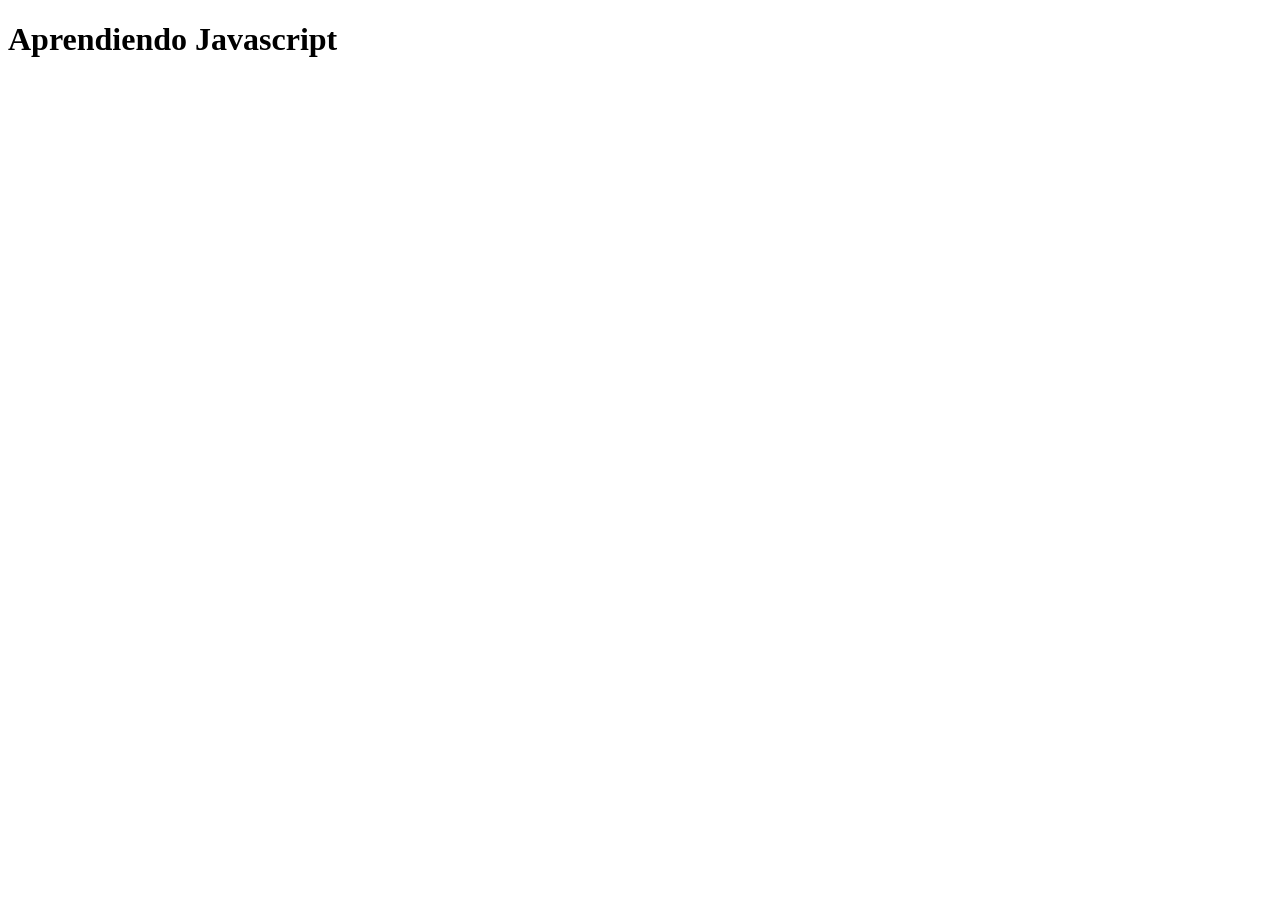
<file: index.html>
<!DOCTYPE html>
<html lang="en">
<head>
    <meta charset="UTF-8">
    <meta name="viewport" content="width=device-width, initial-scale=1.0">
    <title>Document</title>
</head>
<body>
    
   <h1>Aprendiendo Javascript</h1>
   <a href="http://facebook.com"></a>
   <a href="http://youtube.com"></a>
   <a href="http://instagram.com"></a>
   <a href="http://google.com"></a>
   <a href="http://twiter.com"></a>

    <script src="app.js"></script>
</body>
</html>
</file>
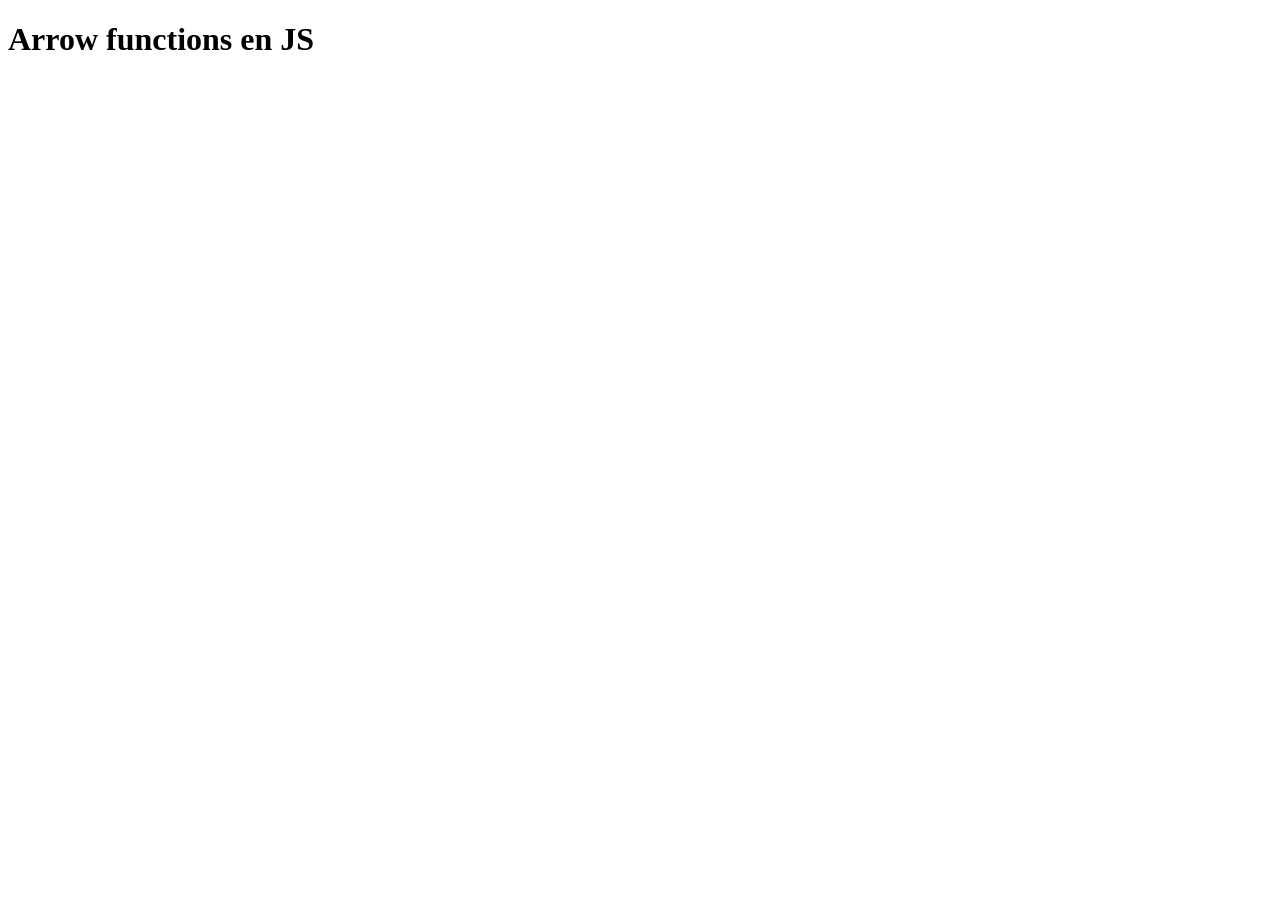
<file: Arrow Functions/index.html>
<!DOCTYPE html>
<html lang="en">
<head>
    <meta charset="UTF-8">
    <meta name="viewport" content="width=device-width, initial-scale=1.0">
    <title>Arrow Functions</title>
</head>
<body>
    <h1>Arrow functions en JS</h1>

    <script src="app.js"></script>
</body>
</html>
</file>
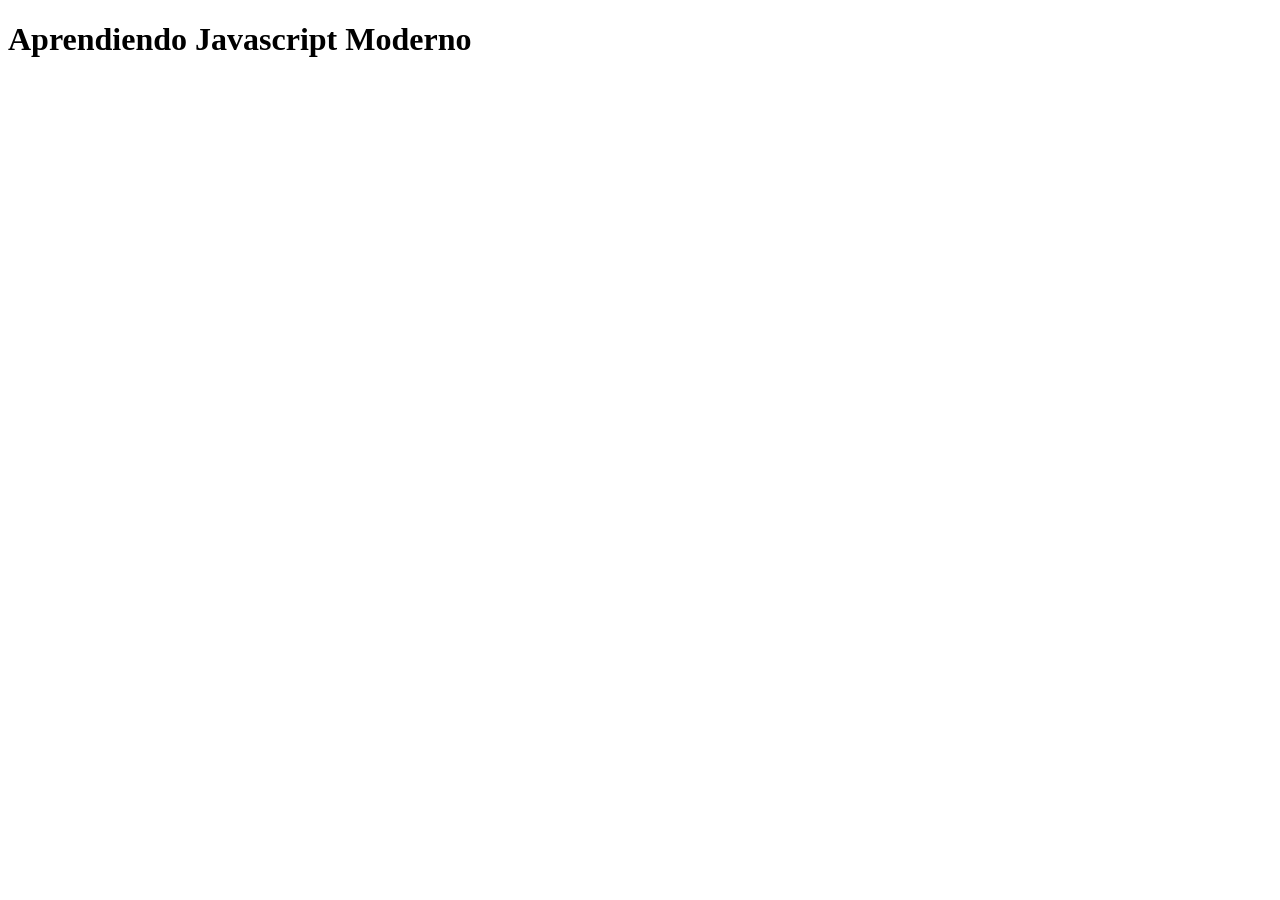
<file: Objetos Constructores y this/index.html>
<!DOCTYPE html>
<html lang="en">
<head>
    <meta charset="UTF-8">
    <meta name="viewport" content="width=device-width, initial-scale=1.0">
    <title>Document</title>
</head>
<body>
    <h1>Aprendiendo Javascript Moderno</h1>
    <div id="app"></div>
    <script src="app.js"></script>
</body>
</html>
</file>
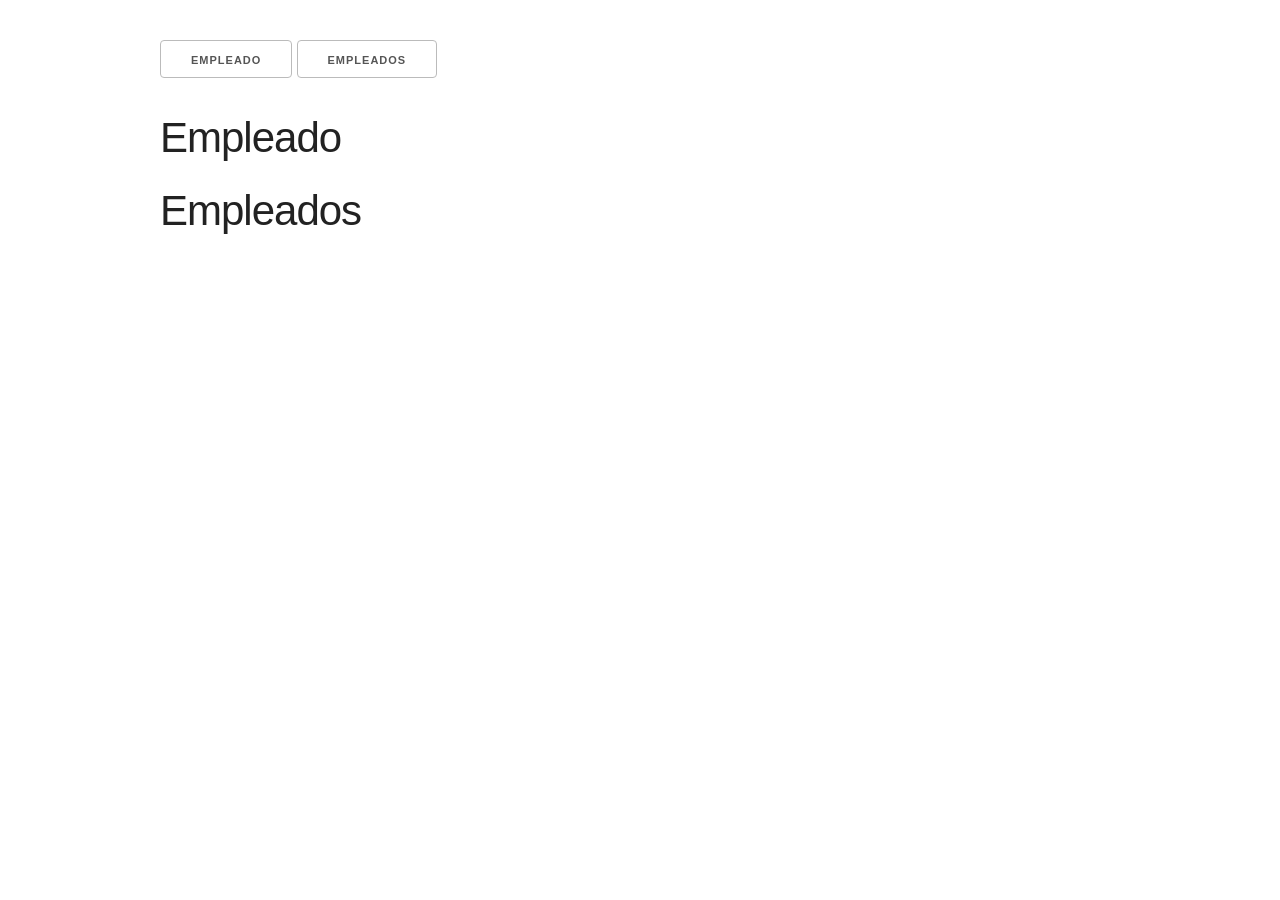
<file: AJAX y XMLHTTPRequest/AJAXJSON/index.html>
<!DOCTYPE html>
<html lang="en">
<head>
    <meta charset="UTF-8">
    <meta name="viewport" content="width=device-width, initial-scale=1.0">
    <meta http-equiv="X-UA-Compatible" content="ie=edge">
    <title>JavaScript Sandbox</title>
    <link rel="stylesheet" href="css/normalize.css">
    <link rel="stylesheet" href="css/skeleton.css">
</head>
<body>
    <div class="container">
        <button id="boton1">empleado</button>
        <button id="boton2">empleados</button>
        <br><br>
        <h2>Empleado</h2>
        <div id="empleado"></div>
        <h2>Empleados</h2>
        <div id="empleados"></div>

        <script src="app.js"></script>
    </div>


    <style>
        .container {
            margin-top: 40px;
        }
    </style>
</body>
</html>
</file>
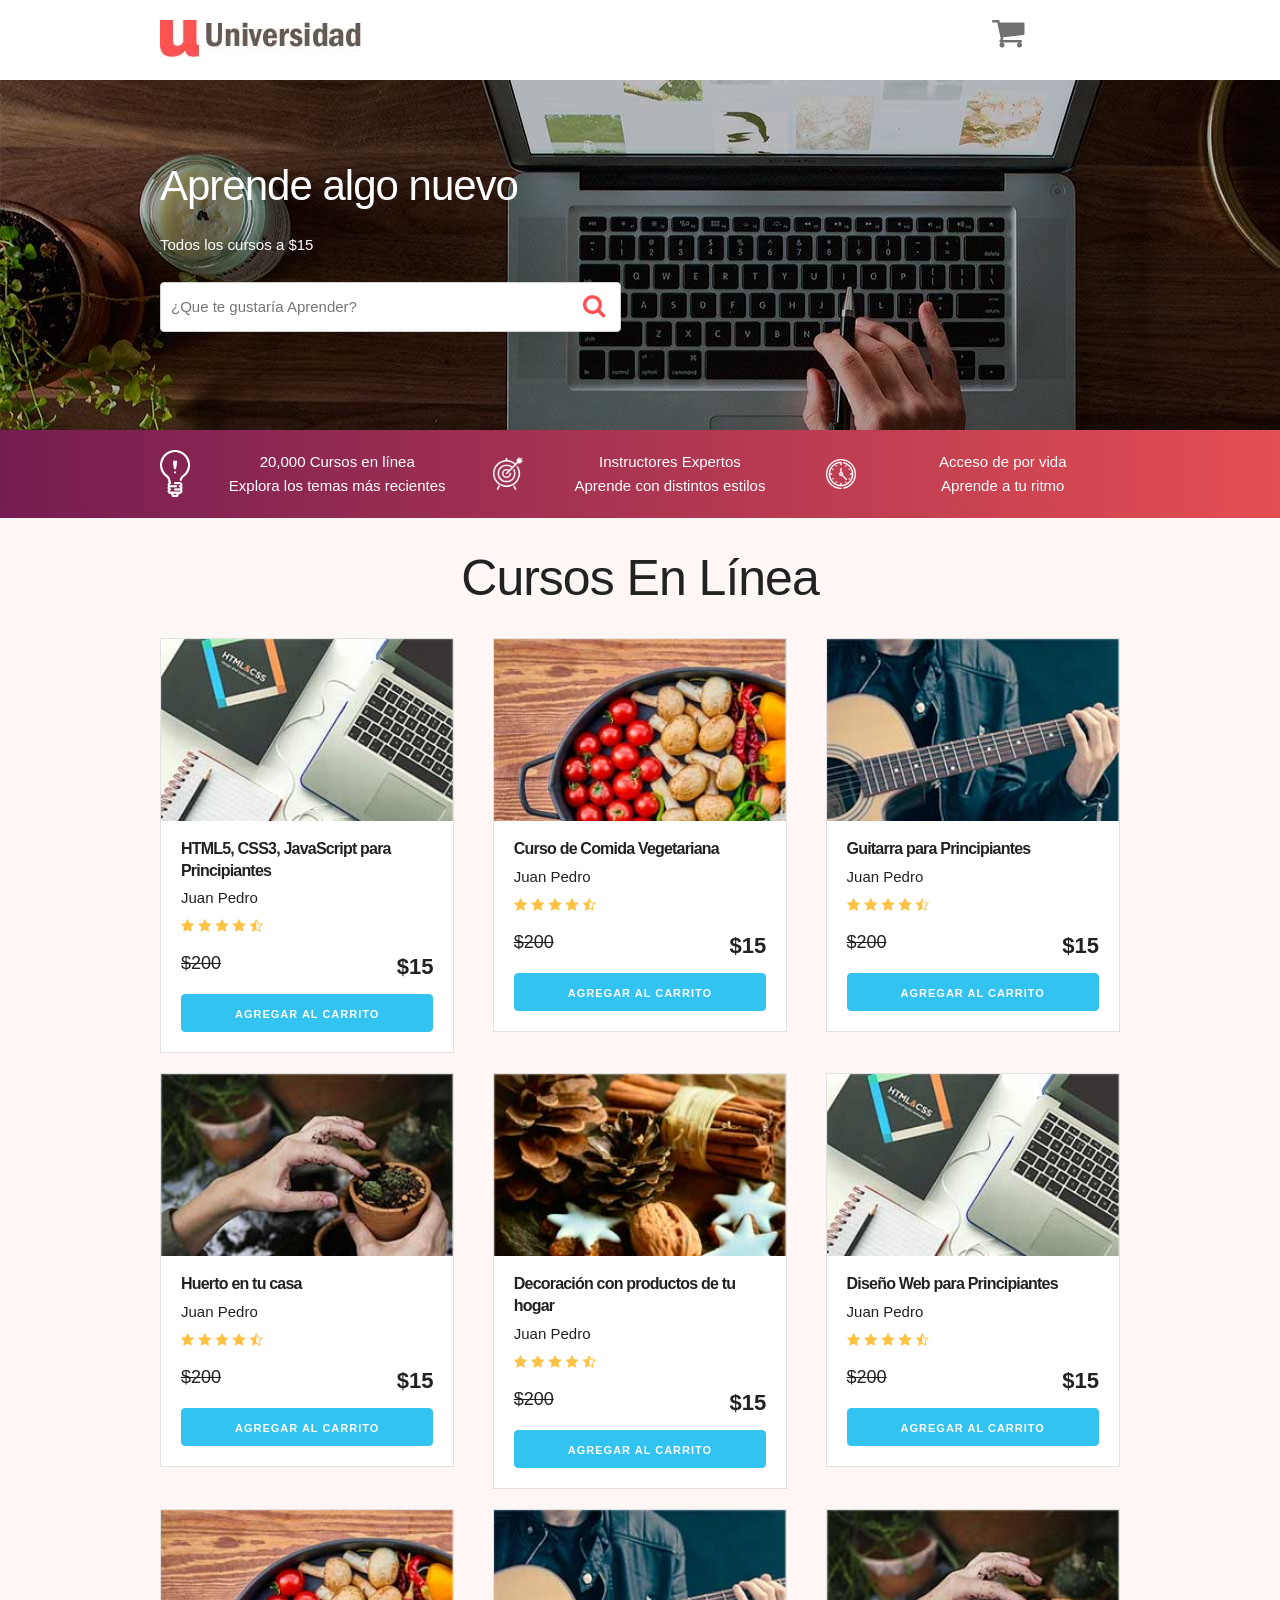
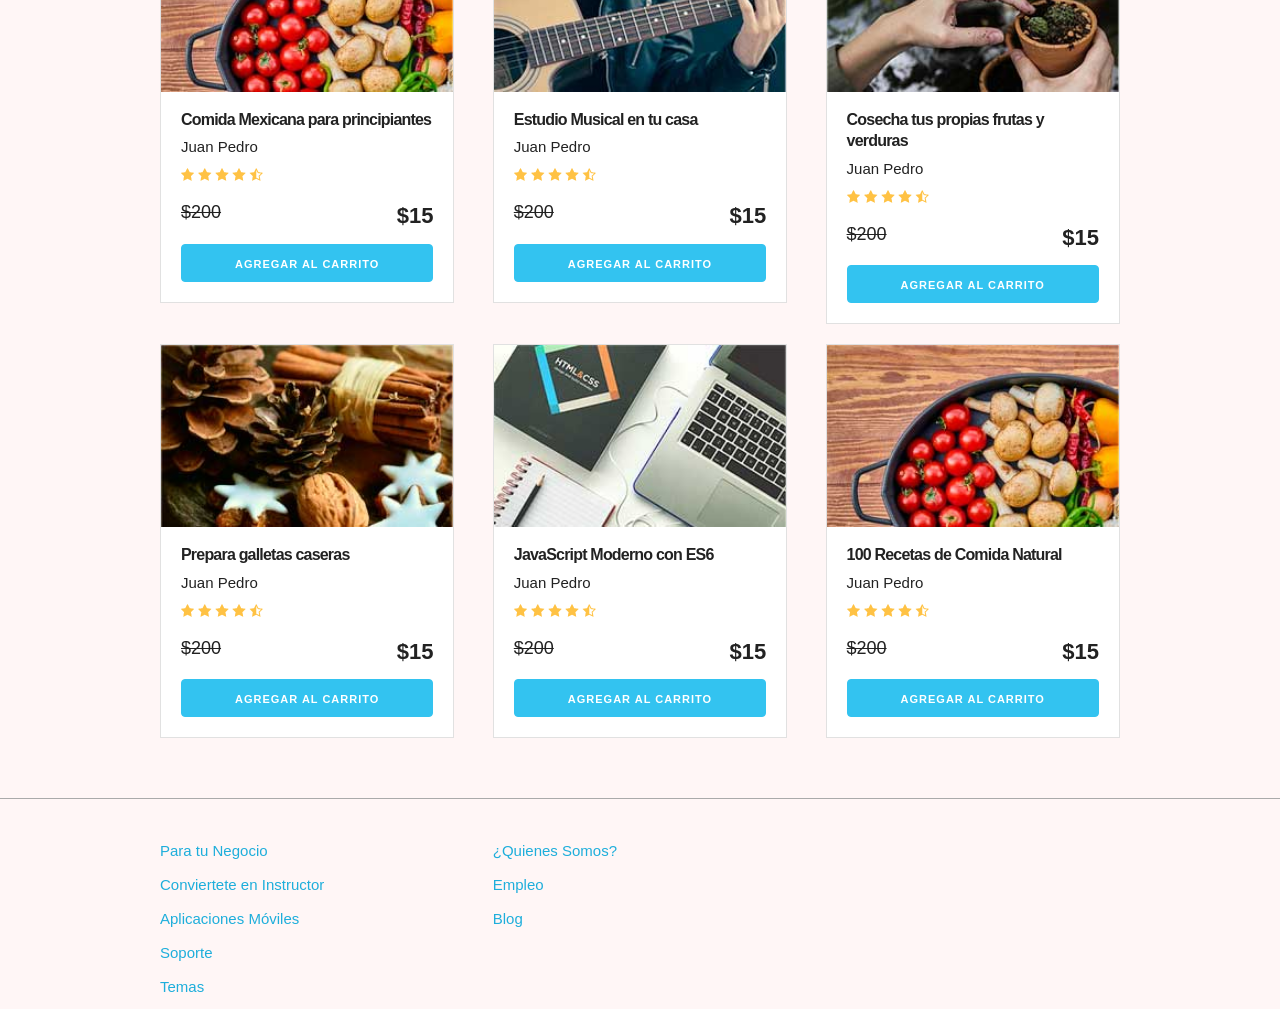
<file: DOM Window scripting &&  Events listeners/universidad/index.html>
<!DOCTYPE html>
<html lang="en">
<head>
    <meta charset="UTF-8">
    <meta name="viewport" content="width=device-width, initial-scale=1.0">
    <meta http-equiv="X-UA-Compatible" content="ie=edge">
    <title>Carrito</title>
    <link rel="stylesheet" href="css/normalize.css">
    <link rel="stylesheet" href="css/skeleton.css">
    <link rel="stylesheet" href="css/custom.css">
</head>
<body>
<header id="header" class="header">
    <div class="container">
        <div class="row">
            <div class="four columns">
                <img src="img/logo.jpg" id="logo">
            </div>
            <div class="two columns u-pull-right">
                <ul>
                    <li class="submenu">
                            <img src="img/cart.png" id="img-carrito">
                            <div id="carrito">
                                    <p class="vacio">Carrito Vacio</p>
                                    <table id="lista-carrito" class="u-full-width">
                                        <thead>
                                            <tr>
                                                <th>Imagen</th>
                                                <th>Nombre</th>
                                                <th>Precio</th>
                                                <th></th>
                                            </tr>
                                        </thead>
                                        <tbody>
                                            <tr>
                                                <td>
                                                    <img src="img/curso1.jpg" width=100>
                                                </td>
                                                <td>HTML5 CSS3 JavaScript</td>
                                                <td>$15</td>
                                                <td><a href="#" class="borrar-curso"> X</a></td>
                                            </tr>
                                            <tr>
                                                <td>
                                                    <img src="img/curso3.jpg" width=100>
                                                </td>
                                                <td>Guitarra para Principiantes</td>
                                                <td>$15</td>
                                                <td><a href="#" class="borrar-curso"> X</a></td>
                                            </tr>
                                        </tbody>
                                    </table>

                                    <a href="#" id="vaciar-carrito" class="button u-full-width">Vaciar Carrito</a>
                            </div>
                    </li>
                </ul>
            </div>
        </div> 
    </div>
    </header>


    <div id="hero">
        <div class="container">
            <div class="row">
                    <div class="six columns">
                        <div class="contenido-hero">
                                <h2>Aprende algo nuevo</h2>
                                <p>Todos los cursos a $15</p>
                                <form action="#" id="busqueda" method="post" class="formulario clase2 clase3">
                                    <input class="u-full-width" type="text" placeholder="¿Que te gustaría Aprender?" id="buscador">
                                    <input type="submit" id="submit-buscador" class="submit-buscador">
                                </form>
                        </div>
                    </div>
            </div> 
        </div>
    </div>

    <div class="barra">
        <div class="container">
            <div class="row">
                    <div class="four columns icono icono1">
                        <p>20,000 Cursos en línea <br>
                        Explora  los temas más recientes</p>
                    </div>
                    <div class="four columns icono icono2">
                        <p>Instructores Expertos <br>
                        Aprende con distintos estilos</p>
                    </div>
                    <div class="four columns icono icono3">
                        <p>Acceso de por vida <br>
                        Aprende a tu ritmo</p>
                    </div>
            </div>
        </div>

    </div>

    <div id="lista-cursos" class="container">
        <h1 id="encabezado" class="encabezado">Cursos En Línea</h1>
        <div class="row">
            <div class="four columns">
                <div class="card">
                    <img src="img/curso1.jpg" class="imagen-curso u-full-width">
                    <div class="info-card">
                        <h4>HTML5, CSS3, JavaScript para Principiantes</h4>
                        <p>Juan Pedro</p>
                        <img src="img/estrellas.png">
                        <p class="precio">$200  <span class="u-pull-right ">$15</span></p>
                        <a href="#" class="u-full-width button-primary button input agregar-carrito" data-id="1">Agregar Al Carrito</a>
                    </div>
                </div> <!--.card-->
            </div>
            <div class="four columns">
                    <div class="card">
                        <img src="img/curso2.jpg" class="imagen-curso u-full-width">
                        <div class="info-card">
                            <h4>Curso de Comida Vegetariana</h4>
                            <p>Juan Pedro</p>
                            <img src="img/estrellas.png">
                            <p class="precio">$200  <span class="u-pull-right ">$15</span></p>
                            <a href="#" class="u-full-width button-primary button input agregar-carrito" data-id="2">Agregar Al Carrito</a>
                        </div>
                    </div>
            </div>
            <div class="four columns">
                    <div class="card">
                        <img src="img/curso3.jpg" class="imagen-curso u-full-width">
                        <div class="info-card">
                            <h4>Guitarra para Principiantes</h4>
                            <p>Juan Pedro</p>
                            <img src="img/estrellas.png">
                            <p class="precio">$200  <span class="u-pull-right ">$15</span></p>
                            <a href="#" class="u-full-width button-primary button input agregar-carrito" data-id="3">Agregar Al Carrito</a>
                        </div>
                    </div> <!--.card-->
            </div>

        </div> <!--.row-->
        <div class="row">
            <div class="four columns">
                <div class="card">
                    <img src="img/curso4.jpg" class="imagen-curso u-full-width">
                    <div class="info-card">
                        <h4>Huerto en tu casa</h4>
                        <p>Juan Pedro</p>
                        <img src="img/estrellas.png">
                        <p class="precio">$200  <span class="u-pull-right ">$15</span></p>
                        <a href="#" class="u-full-width button-primary button input agregar-carrito" data-id="4">Agregar Al Carrito</a>
                    </div>
                </div> <!--.card-->
            </div>
            <div class="four columns">
                    <div class="card">
                        <img src="img/curso5.jpg" class="imagen-curso u-full-width">
                        <div class="info-card">
                            <h4>Decoración con productos de tu hogar</h4>
                            <p>Juan Pedro</p>
                            <img src="img/estrellas.png">
                            <p class="precio">$200  <span class="u-pull-right ">$15</span></p>
                            <a href="#" class="u-full-width button-primary button input agregar-carrito" data-id="5">Agregar Al Carrito</a>
                        </div>
                    </div> <!--.card-->
            </div>
            <div class="four columns">
                    <div class="card">
                        <img src="img/curso1.jpg" class="imagen-curso u-full-width">
                        <div class="info-card">
                            <h4>Diseño Web para Principiantes</h4>
                            <p>Juan Pedro</p>
                            <img src="img/estrellas.png">
                            <p class="precio">$200  <span class="u-pull-right ">$15</span></p>
                            <a href="#" class="u-full-width button-primary button input agregar-carrito" data-id="6">Agregar Al Carrito</a>
                        </div>
                    </div> <!--.card-->
            </div>
        </div> <!--.row-->
        <div class="row">
            <div class="four columns">
                <div class="card">
                    <img src="img/curso2.jpg" class="imagen-curso u-full-width">
                    <div class="info-card">
                        <h4>Comida Mexicana para principiantes</h4>
                        <p>Juan Pedro</p>
                        <img src="img/estrellas.png">
                        <p class="precio">$200  <span class="u-pull-right ">$15</span></p>
                        <a href="#" class="u-full-width button-primary button input agregar-carrito" data-id="7">Agregar Al Carrito</a>
                    </div>
                </div> <!--.card-->
            </div>
            <div class="four columns">
                    <div class="card">
                        <img src="img/curso3.jpg" class="imagen-curso u-full-width">
                        <div class="info-card">
                            <h4>Estudio Musical en tu casa</h4>
                            <p>Juan Pedro</p>
                            <img src="img/estrellas.png">
                            <p class="precio">$200  <span class="u-pull-right ">$15</span></p>
                            <a href="#" class="u-full-width button-primary button input agregar-carrito" data-id="8">Agregar Al Carrito</a>
                        </div>
                    </div> <!--.card-->
            </div>
            <div class="four columns">
                    <div class="card">
                        <img src="img/curso4.jpg" class="imagen-curso u-full-width">
                        <div class="info-card">
                            <h4>Cosecha tus propias frutas y verduras</h4>
                            <p>Juan Pedro</p>
                            <img src="img/estrellas.png">
                            <p class="precio">$200  <span class="u-pull-right ">$15</span></p>
                            <a href="#" class="u-full-width button-primary button input agregar-carrito" data-id="9">Agregar Al Carrito</a>
                        </div>
                    </div> <!--.card-->
            </div>
        </div> <!--.row-->
        <div class="row">
                <div class="four columns">
                    <div class="card">
                        <img src="img/curso5.jpg" class="imagen-curso u-full-width">
                        <div class="info-card">
                            <h4>Prepara galletas caseras</h4>
                            <p>Juan Pedro</p>
                            <img src="img/estrellas.png">
                            <p class="precio">$200  <span class="u-pull-right ">$15</span></p>
                            <a href="#" class="u-full-width button-primary button input agregar-carrito" data-id="10">Agregar Al Carrito</a>
                        </div>
                    </div> <!--.card-->
                </div>
                <div class="four columns">
                        <div class="card">
                            <img src="img/curso1.jpg" class="imagen-curso u-full-width">
                            <div class="info-card">
                                <h4>JavaScript Moderno con ES6</h4>
                                <p>Juan Pedro</p>
                                <img src="img/estrellas.png">
                                <p class="precio">$200  <span class="u-pull-right ">$15</span></p>
                                <a href="#" class="u-full-width button-primary button input agregar-carrito" data-id="11">Agregar Al Carrito</a>
                            </div>
                        </div> <!--.card-->
                </div>
                <div class="four columns">
                        <div class="card">
                            <img src="img/curso2.jpg" class="imagen-curso u-full-width">
                            <div class="info-card">
                                <h4>100 Recetas de Comida Natural</h4>
                                <p>Juan Pedro</p>
                                <img src="img/estrellas.png">
                                <p class="precio">$200  <span class="u-pull-right ">$15</span></p>
                                <a href="#" class="u-full-width button-primary button input agregar-carrito" data-id="12">Agregar Al Carrito</a>
                            </div>
                        </div> <!--.card-->
                </div>
            </div> <!--.row-->
    </div>  

    <footer id="footer" class="footer">
        <div class="container">
            <div class="row">
                    <div class="four columns">
                            <nav id="principal" class="menu">
                                <a class="enlace" href="#">Para tu Negocio</a>
                                <a class="enlace" href="#">Conviertete en Instructor</a>
                                <a class="enlace" href="#">Aplicaciones Móviles</a>
                                <a class="enlace" href="#">Soporte</a>
                                <a class="enlace" href="#">Temas</a>
                            </nav>
                    </div>
                    <div class="four columns">
                            <nav id="secundaria" class="menu">
                                <a class="enlace" href="#">¿Quienes Somos?</a>
                                <a class="enlace" href="#">Empleo</a>
                                <a class="enlace" href="#">Blog</a>
                            </nav>
                    </div>
            </div>
        </div>
    </footer>

    <script src="js/app.js"></script>

</body>
</html>
</file>
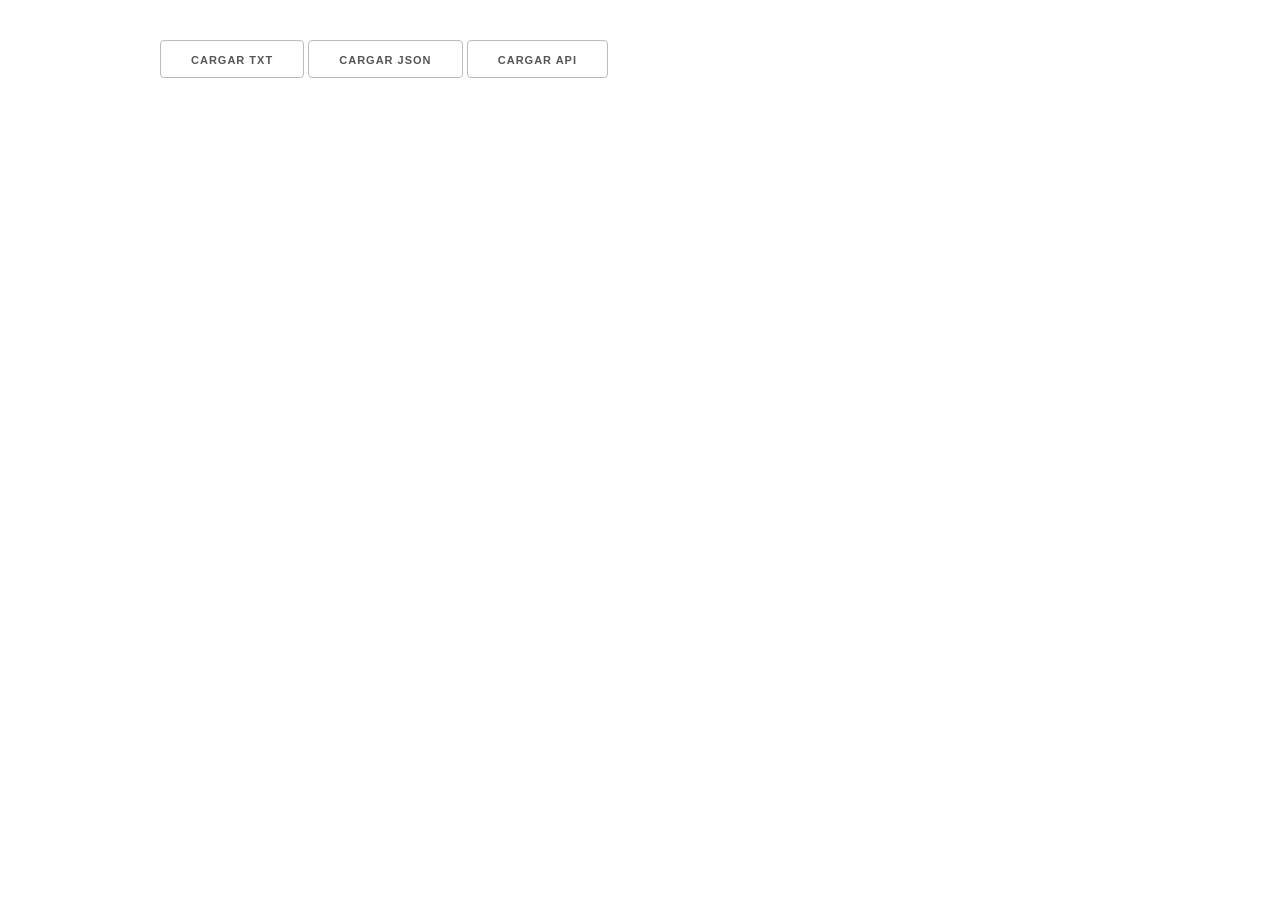
<file: Fetch API/fetchapi-FINALIZADO/index.html>
<!DOCTYPE html>
<html lang="en">
<head>
    <meta charset="UTF-8">
    <meta name="viewport" content="width=device-width, initial-scale=1.0">
    <meta http-equiv="X-UA-Compatible" content="ie=edge">
    <title>Document</title>
    <link rel="stylesheet" href="css/normalize.css">
    <link rel="stylesheet" href="css/skeleton.css">
</head>
<body>
    <div class="container" style="margin-top: 40px">
        <a href="#" id="txtBtn" class="button">Cargar TXT</a>
        <a href="#" id="jsonBtn" class="button">Cargar JSON</a>
        <a href="#" id="apiBTN" class="button">Cargar API</a>
    </div>

    <div class="container">
            <div id="resultado"></div>
    </div>
   
    

    <script src="js/app.js"></script>
</body>
</html>
</file>
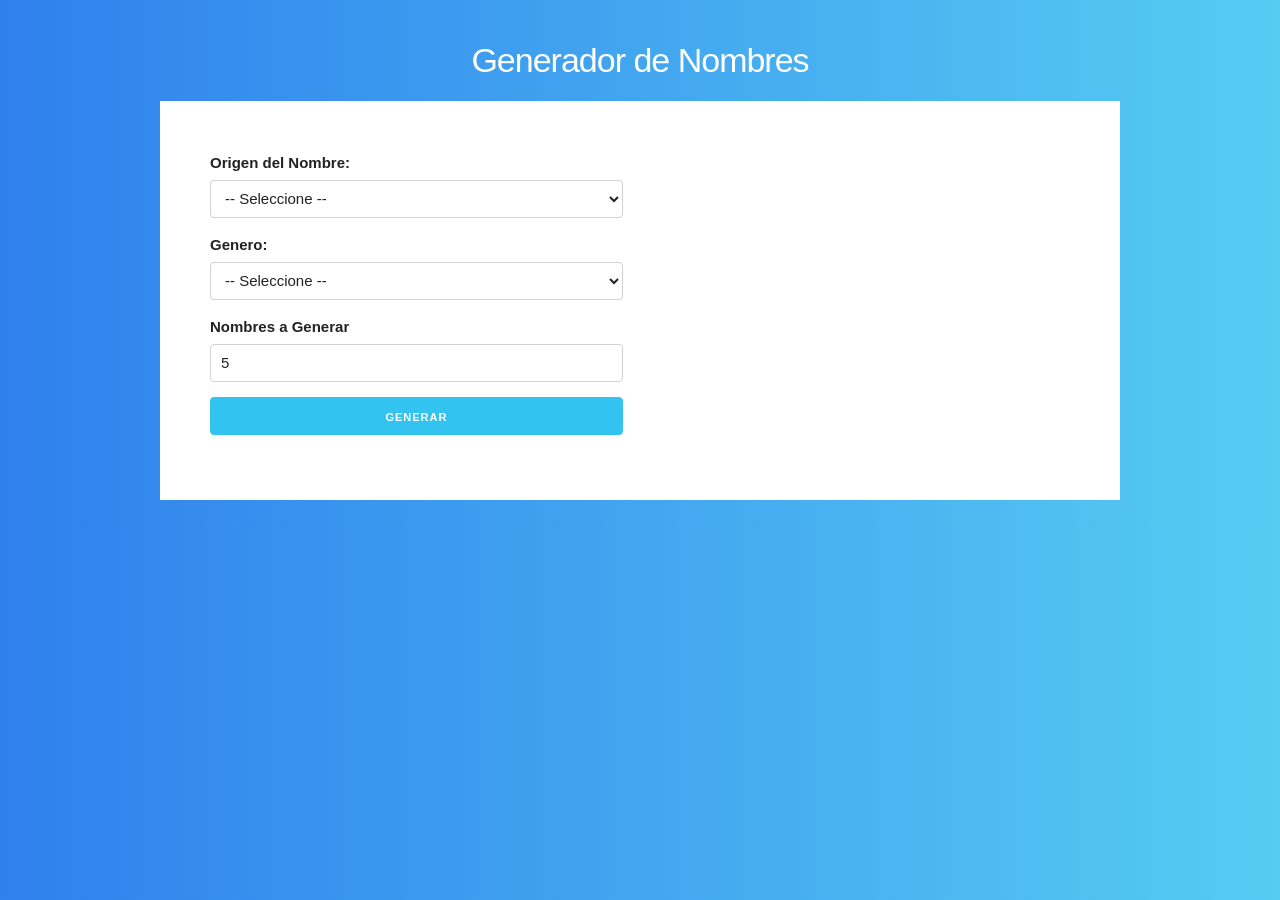
<file: Fetch API/Generador de nombres con Fetch/index.html>
<!DOCTYPE html>
<html lang="en">
<head>
    <meta charset="UTF-8">
    <meta name="viewport" content="width=device-width, initial-scale=1.0">
    <meta http-equiv="X-UA-Compatible" content="ie=edge">
    <title>Document</title>
    <link rel="stylesheet" href="css/normalize.css">
    <link rel="stylesheet" href="css/skeleton.css">
    <link rel="stylesheet" href="css/custom.css">
</head>
<body>
    <div class="container">
        <div id="contenido" class="contenido">
            <h1>Generador de Nombres</h1>
            <form action="#" id="generar-nombre">
                <div class="row">
                    <div class="six columns">
                        <label for="origen">Origen del Nombre:</label>
                        <select class="u-full-width" id="origen">
                            <option value=''>-- Seleccione --</option>
                            <option value="argentina">Argentina</option>
                            <option value="brazil">Brasil</option>
                            <option value="colombia">Colombia</option>
                            <option value="costa rica">Costa Rica</option>
                            <option value="france">Francia</option>
                            <option value="italy">Italia</option>
                            <option value="mexico">Mexico</option>
                            <option value="portugal">Portugal</option>
                            <option value="spain">España</option>
                        </select>
                        <label for="genero">Genero:</label>
                        <select class="u-full-width" id="genero">
                                <option value=''>-- Seleccione --</option>
                                <option value="male">Hombre</option>
                                <option value="female">Mujer</option>
                        </select>
                        <label>Nombres a Generar</label>
                        <input type="number" id="numero" class="u-full-width" min="5" max="15" value="5">
                        <input class="button-primary u-full-width" type="submit" value="Generar">
                    </div>

                    <div class="six columns">
                        <div id="resultado"></div>
                    </div>
                </div>
                
            </form>
        </div>
    </div>
    
    <script src="js/app.js"></script>
</body>
</html>
</file>
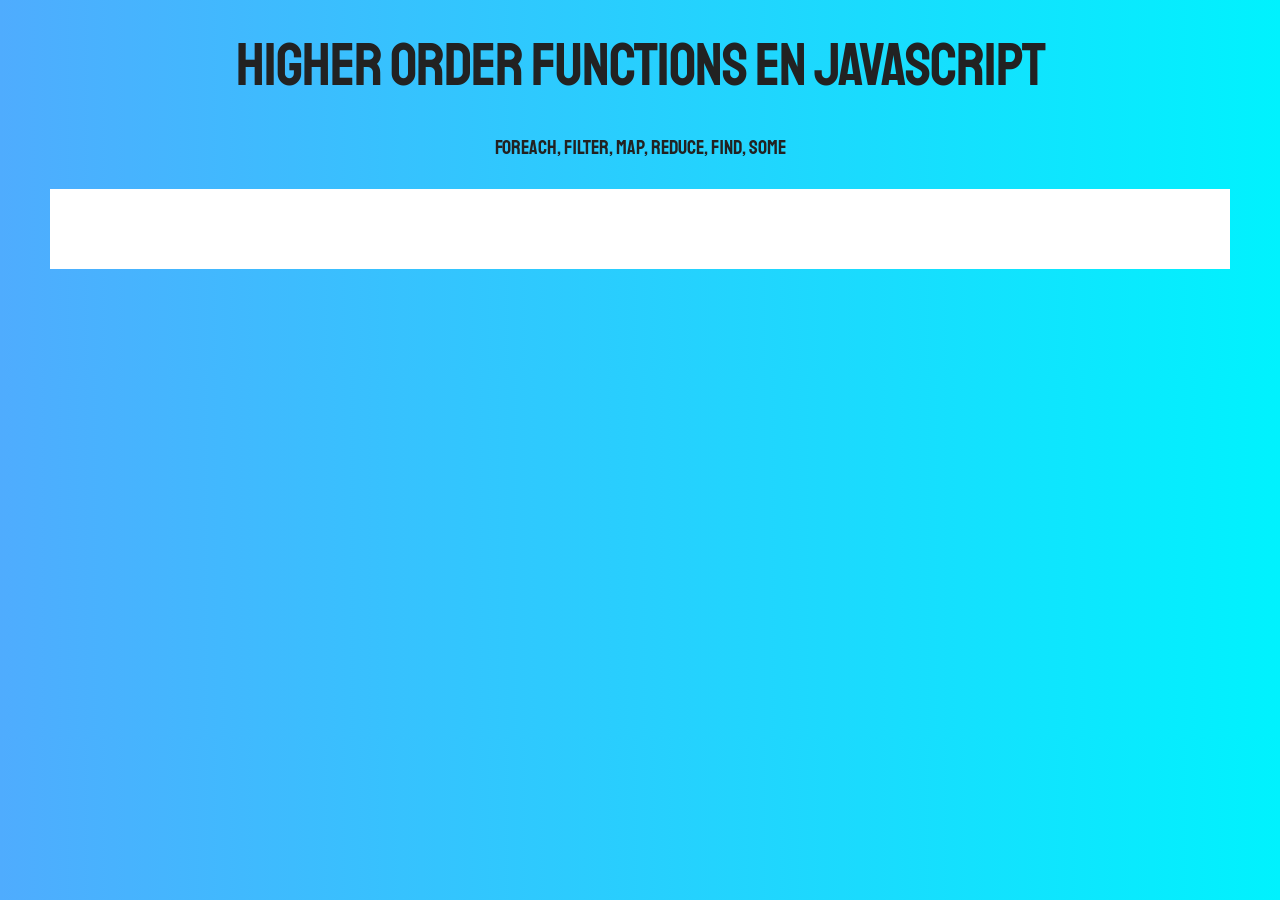
<file: HigherOrderFunctions/HigherOrderFunctions-FIN/index.html>
<!DOCTYPE html>
<html lang="en">
<head>
    <meta charset="UTF-8">
    <meta name="viewport" content="width=device-width, initial-scale=1.0">
    <meta http-equiv="X-UA-Compatible" content="ie=edge">
    <title>Higher Order Functions</title>
    <link href="https://fonts.googleapis.com/css?family=Staatliches" rel="stylesheet">  
    <link rel="stylesheet" href="css/normalize.css">
    <link rel="stylesheet" href="css/skeleton.css">
    <link rel="stylesheet" href="css/app.css">
</head>
<body>

    <h1>Higher Order Functions en JavaScript</h1>
    <p>forEach, filter, map, reduce, find, some</p>

    <div id="app"></div>

    <script src="js/app.js"></script>
    
</body>
</html>
</file>
<file: AJAX y XMLHTTPRequest/AJAXJSON/css/skeleton.css>
/*
* Skeleton V2.0.4
* Copyright 2014, Dave Gamache
* www.getskeleton.com
* Free to use under the MIT license.
* http://www.opensource.org/licenses/mit-license.php
* 12/29/2014
*/


/* Table of contents
––––––––––––––––––––––––––––––––––––––––––––––––––
- Grid
- Base Styles
- Typography
- Links
- Buttons
- Forms
- Lists
- Code
- Tables
- Spacing
- Utilities
- Clearing
- Media Queries
*/


/* Grid
–––––––––––––––––––––––––––––––––––––––––––––––––– */
.container {
  position: relative;
  width: 100%;
  max-width: 960px;
  margin: 0 auto;
  padding: 0 20px;
  box-sizing: border-box; }
.column,
.columns {
  width: 100%;
  float: left;
  box-sizing: border-box; }

/* For devices larger than 400px */
@media (min-width: 400px) {
  .container {
    width: 85%;
    padding: 0; }
}

/* For devices larger than 550px */
@media (min-width: 550px) {
  .container {
    width: 80%; }
  .column,
  .columns {
    margin-left: 4%; }
  .column:first-child,
  .columns:first-child {
    margin-left: 0; }

  .one.column,
  .one.columns                    { width: 4.66666666667%; }
  .two.columns                    { width: 13.3333333333%; }
  .three.columns                  { width: 22%;            }
  .four.columns                   { width: 30.6666666667%; }
  .five.columns                   { width: 39.3333333333%; }
  .six.columns                    { width: 48%;            }
  .seven.columns                  { width: 56.6666666667%; }
  .eight.columns                  { width: 65.3333333333%; }
  .nine.columns                   { width: 74.0%;          }
  .ten.columns                    { width: 82.6666666667%; }
  .eleven.columns                 { width: 91.3333333333%; }
  .twelve.columns                 { width: 100%; margin-left: 0; }

  .one-third.column               { width: 30.6666666667%; }
  .two-thirds.column              { width: 65.3333333333%; }

  .one-half.column                { width: 48%; }

  /* Offsets */
  .offset-by-one.column,
  .offset-by-one.columns          { margin-left: 8.66666666667%; }
  .offset-by-two.column,
  .offset-by-two.columns          { margin-left: 17.3333333333%; }
  .offset-by-three.column,
  .offset-by-three.columns        { margin-left: 26%;            }
  .offset-by-four.column,
  .offset-by-four.columns         { margin-left: 34.6666666667%; }
  .offset-by-five.column,
  .offset-by-five.columns         { margin-left: 43.3333333333%; }
  .offset-by-six.column,
  .offset-by-six.columns          { margin-left: 52%;            }
  .offset-by-seven.column,
  .offset-by-seven.columns        { margin-left: 60.6666666667%; }
  .offset-by-eight.column,
  .offset-by-eight.columns        { margin-left: 69.3333333333%; }
  .offset-by-nine.column,
  .offset-by-nine.columns         { margin-left: 78.0%;          }
  .offset-by-ten.column,
  .offset-by-ten.columns          { margin-left: 86.6666666667%; }
  .offset-by-eleven.column,
  .offset-by-eleven.columns       { margin-left: 95.3333333333%; }

  .offset-by-one-third.column,
  .offset-by-one-third.columns    { margin-left: 34.6666666667%; }
  .offset-by-two-thirds.column,
  .offset-by-two-thirds.columns   { margin-left: 69.3333333333%; }

  .offset-by-one-half.column,
  .offset-by-one-half.columns     { margin-left: 52%; }

}


/* Base Styles
–––––––––––––––––––––––––––––––––––––––––––––––––– */
/* NOTE
html is set to 62.5% so that all the REM measurements throughout Skeleton
are based on 10px sizing. So basically 1.5rem = 15px :) */
html {
  font-size: 62.5%; }
body {
  font-size: 1.5em; /* currently ems cause chrome bug misinterpreting rems on body element */
  line-height: 1.6;
  font-weight: 400;
  font-family: "Raleway", "HelveticaNeue", "Helvetica Neue", Helvetica, Arial, sans-serif;
  color: #222; }


/* Typography
–––––––––––––––––––––––––––––––––––––––––––––––––– */
h1, h2, h3, h4, h5, h6 {
  margin-top: 0;
  margin-bottom: 2rem;
  font-weight: 300; }
h1 { font-size: 4.0rem; line-height: 1.2;  letter-spacing: -.1rem;}
h2 { font-size: 3.6rem; line-height: 1.25; letter-spacing: -.1rem; }
h3 { font-size: 3.0rem; line-height: 1.3;  letter-spacing: -.1rem; }
h4 { font-size: 2.4rem; line-height: 1.35; letter-spacing: -.08rem; }
h5 { font-size: 1.8rem; line-height: 1.5;  letter-spacing: -.05rem; }
h6 { font-size: 1.5rem; line-height: 1.6;  letter-spacing: 0; }

/* Larger than phablet */
@media (min-width: 550px) {
  h1 { font-size: 5.0rem; }
  h2 { font-size: 4.2rem; }
  h3 { font-size: 3.6rem; }
  h4 { font-size: 3.0rem; }
  h5 { font-size: 2.4rem; }
  h6 { font-size: 1.5rem; }
}

p {
  margin-top: 0; }


/* Links
–––––––––––––––––––––––––––––––––––––––––––––––––– */
a {
  color: #1EAEDB; }
a:hover {
  color: #0FA0CE; }


/* Buttons
–––––––––––––––––––––––––––––––––––––––––––––––––– */
.button,
button,
input[type="submit"],
input[type="reset"],
input[type="button"] {
  display: inline-block;
  height: 38px;
  padding: 0 30px;
  color: #555;
  text-align: center;
  font-size: 11px;
  font-weight: 600;
  line-height: 38px;
  letter-spacing: .1rem;
  text-transform: uppercase;
  text-decoration: none;
  white-space: nowrap;
  background-color: transparent;
  border-radius: 4px;
  border: 1px solid #bbb;
  cursor: pointer;
  box-sizing: border-box; }
.button:hover,
button:hover,
input[type="submit"]:hover,
input[type="reset"]:hover,
input[type="button"]:hover,
.button:focus,
button:focus,
input[type="submit"]:focus,
input[type="reset"]:focus,
input[type="button"]:focus {
  color: #333;
  border-color: #888;
  outline: 0; }
.button.button-primary,
button.button-primary,
input[type="submit"].button-primary,
input[type="reset"].button-primary,
input[type="button"].button-primary {
  color: #FFF;
  background-color: #33C3F0;
  border-color: #33C3F0; }
.button.button-primary:hover,
button.button-primary:hover,
input[type="submit"].button-primary:hover,
input[type="reset"].button-primary:hover,
input[type="button"].button-primary:hover,
.button.button-primary:focus,
button.button-primary:focus,
input[type="submit"].button-primary:focus,
input[type="reset"].button-primary:focus,
input[type="button"].button-primary:focus {
  color: #FFF;
  background-color: #1EAEDB;
  border-color: #1EAEDB; }


/* Forms
–––––––––––––––––––––––––––––––––––––––––––––––––– */
input[type="email"],
input[type="number"],
input[type="search"],
input[type="text"],
input[type="tel"],
input[type="url"],
input[type="password"],
textarea,
select {
  height: 38px;
  padding: 6px 10px; /* The 6px vertically centers text on FF, ignored by Webkit */
  background-color: #fff;
  border: 1px solid #D1D1D1;
  border-radius: 4px;
  box-shadow: none;
  box-sizing: border-box; }
/* Removes awkward default styles on some inputs for iOS */
input[type="email"],
input[type="number"],
input[type="search"],
input[type="text"],
input[type="tel"],
input[type="url"],
input[type="password"],
textarea {
  -webkit-appearance: none;
     -moz-appearance: none;
          appearance: none; }
textarea {
  min-height: 65px;
  padding-top: 6px;
  padding-bottom: 6px; }
input[type="email"]:focus,
input[type="number"]:focus,
input[type="search"]:focus,
input[type="text"]:focus,
input[type="tel"]:focus,
input[type="url"]:focus,
input[type="password"]:focus,
textarea:focus,
select:focus {
  border: 1px solid #33C3F0;
  outline: 0; }
label,
legend {
  display: block;
  margin-bottom: .5rem;
  font-weight: 600; }
fieldset {
  padding: 0;
  border-width: 0; }
input[type="checkbox"],
input[type="radio"] {
  display: inline; }
label > .label-body {
  display: inline-block;
  margin-left: .5rem;
  font-weight: normal; }


/* Lists
–––––––––––––––––––––––––––––––––––––––––––––––––– */
ul {
  list-style: circle inside; }
ol {
  list-style: decimal inside; }
ol, ul {
  padding-left: 0;
  margin-top: 0; }
ul ul,
ul ol,
ol ol,
ol ul {
  margin: 1.5rem 0 1.5rem 3rem;
  font-size: 90%; }
li {
  margin-bottom: 1rem; }


/* Code
–––––––––––––––––––––––––––––––––––––––––––––––––– */
code {
  padding: .2rem .5rem;
  margin: 0 .2rem;
  font-size: 90%;
  white-space: nowrap;
  background: #F1F1F1;
  border: 1px solid #E1E1E1;
  border-radius: 4px; }
pre > code {
  display: block;
  padding: 1rem 1.5rem;
  white-space: pre; }


/* Tables
–––––––––––––––––––––––––––––––––––––––––––––––––– */
th,
td {
  padding: 12px 15px;
  text-align: left;
  border-bottom: 1px solid #E1E1E1; }
th:first-child,
td:first-child {
  padding-left: 0; }
th:last-child,
td:last-child {
  padding-right: 0; }


/* Spacing
–––––––––––––––––––––––––––––––––––––––––––––––––– */
button,
.button {
  margin-bottom: 1rem; }
input,
textarea,
select,
fieldset {
  margin-bottom: 1.5rem; }
pre,
blockquote,
dl,
figure,
table,
p,
ul,
ol,
form {
  margin-bottom: 2.5rem; }


/* Utilities
–––––––––––––––––––––––––––––––––––––––––––––––––– */
.u-full-width {
  width: 100%;
  box-sizing: border-box; }
.u-max-full-width {
  max-width: 100%;
  box-sizing: border-box; }
.u-pull-right {
  float: right; }
.u-pull-left {
  float: left; }


/* Misc
–––––––––––––––––––––––––––––––––––––––––––––––––– */
hr {
  margin-top: 3rem;
  margin-bottom: 3.5rem;
  border-width: 0;
  border-top: 1px solid #E1E1E1; }


/* Clearing
–––––––––––––––––––––––––––––––––––––––––––––––––– */

/* Self Clearing Goodness */
.container:after,
.row:after,
.u-cf {
  content: "";
  display: table;
  clear: both; }


/* Media Queries
–––––––––––––––––––––––––––––––––––––––––––––––––– */
/*
Note: The best way to structure the use of media queries is to create the queries
near the relevant code. For example, if you wanted to change the styles for buttons
on small devices, paste the mobile query code up in the buttons section and style it
there.
*/


/* Larger than mobile */
@media (min-width: 400px) {}

/* Larger than phablet (also point when grid becomes active) */
@media (min-width: 550px) {}

/* Larger than tablet */
@media (min-width: 750px) {}

/* Larger than desktop */
@media (min-width: 1000px) {}

/* Larger than Desktop HD */
@media (min-width: 1200px) {}
</file>
<file: DOM Window scripting &&  Events listeners/universidad/css/skeleton.css>
/*
* Skeleton V2.0.4
* Copyright 2014, Dave Gamache
* www.getskeleton.com
* Free to use under the MIT license.
* http://www.opensource.org/licenses/mit-license.php
* 12/29/2014
*/


/* Table of contents
––––––––––––––––––––––––––––––––––––––––––––––––––
- Grid
- Base Styles
- Typography
- Links
- Buttons
- Forms
- Lists
- Code
- Tables
- Spacing
- Utilities
- Clearing
- Media Queries
*/


/* Grid
–––––––––––––––––––––––––––––––––––––––––––––––––– */
.container {
  position: relative;
  width: 100%;
  max-width: 960px;
  margin: 0 auto;
  padding: 0 20px;
  box-sizing: border-box; }
.column,
.columns {
  width: 100%;
  float: left;
  box-sizing: border-box; }

/* For devices larger than 400px */
@media (min-width: 400px) {
  .container {
    width: 85%;
    padding: 0; }
}

/* For devices larger than 550px */
@media (min-width: 550px) {
  .container {
    width: 80%; }
  .column,
  .columns {
    margin-left: 4%; }
  .column:first-child,
  .columns:first-child {
    margin-left: 0; }

  .one.column,
  .one.columns                    { width: 4.66666666667%; }
  .two.columns                    { width: 13.3333333333%; }
  .three.columns                  { width: 22%;            }
  .four.columns                   { width: 30.6666666667%; }
  .five.columns                   { width: 39.3333333333%; }
  .six.columns                    { width: 48%;            }
  .seven.columns                  { width: 56.6666666667%; }
  .eight.columns                  { width: 65.3333333333%; }
  .nine.columns                   { width: 74.0%;          }
  .ten.columns                    { width: 82.6666666667%; }
  .eleven.columns                 { width: 91.3333333333%; }
  .twelve.columns                 { width: 100%; margin-left: 0; }

  .one-third.column               { width: 30.6666666667%; }
  .two-thirds.column              { width: 65.3333333333%; }

  .one-half.column                { width: 48%; }

  /* Offsets */
  .offset-by-one.column,
  .offset-by-one.columns          { margin-left: 8.66666666667%; }
  .offset-by-two.column,
  .offset-by-two.columns          { margin-left: 17.3333333333%; }
  .offset-by-three.column,
  .offset-by-three.columns        { margin-left: 26%;            }
  .offset-by-four.column,
  .offset-by-four.columns         { margin-left: 34.6666666667%; }
  .offset-by-five.column,
  .offset-by-five.columns         { margin-left: 43.3333333333%; }
  .offset-by-six.column,
  .offset-by-six.columns          { margin-left: 52%;            }
  .offset-by-seven.column,
  .offset-by-seven.columns        { margin-left: 60.6666666667%; }
  .offset-by-eight.column,
  .offset-by-eight.columns        { margin-left: 69.3333333333%; }
  .offset-by-nine.column,
  .offset-by-nine.columns         { margin-left: 78.0%;          }
  .offset-by-ten.column,
  .offset-by-ten.columns          { margin-left: 86.6666666667%; }
  .offset-by-eleven.column,
  .offset-by-eleven.columns       { margin-left: 95.3333333333%; }

  .offset-by-one-third.column,
  .offset-by-one-third.columns    { margin-left: 34.6666666667%; }
  .offset-by-two-thirds.column,
  .offset-by-two-thirds.columns   { margin-left: 69.3333333333%; }

  .offset-by-one-half.column,
  .offset-by-one-half.columns     { margin-left: 52%; }

}


/* Base Styles
–––––––––––––––––––––––––––––––––––––––––––––––––– */
/* NOTE
html is set to 62.5% so that all the REM measurements throughout Skeleton
are based on 10px sizing. So basically 1.5rem = 15px :) */
html {
  font-size: 62.5%; }
body {
  font-size: 1.5em; /* currently ems cause chrome bug misinterpreting rems on body element */
  line-height: 1.6;
  font-weight: 400;
  font-family: "Raleway", "HelveticaNeue", "Helvetica Neue", Helvetica, Arial, sans-serif;
  color: #222; }


/* Typography
–––––––––––––––––––––––––––––––––––––––––––––––––– */
h1, h2, h3, h4, h5, h6 {
  margin-top: 0;
  margin-bottom: 2rem;
  font-weight: 300; }
h1 { font-size: 4.0rem; line-height: 1.2;  letter-spacing: -.1rem;}
h2 { font-size: 3.6rem; line-height: 1.25; letter-spacing: -.1rem; }
h3 { font-size: 3.0rem; line-height: 1.3;  letter-spacing: -.1rem; }
h4 { font-size: 2.4rem; line-height: 1.35; letter-spacing: -.08rem; }
h5 { font-size: 1.8rem; line-height: 1.5;  letter-spacing: -.05rem; }
h6 { font-size: 1.5rem; line-height: 1.6;  letter-spacing: 0; }

/* Larger than phablet */
@media (min-width: 550px) {
  h1 { font-size: 5.0rem; }
  h2 { font-size: 4.2rem; }
  h3 { font-size: 3.6rem; }
  h4 { font-size: 3.0rem; }
  h5 { font-size: 2.4rem; }
  h6 { font-size: 1.5rem; }
}

p {
  margin-top: 0; }


/* Links
–––––––––––––––––––––––––––––––––––––––––––––––––– */
a {
  color: #1EAEDB; }
a:hover {
  color: #0FA0CE; }


/* Buttons
–––––––––––––––––––––––––––––––––––––––––––––––––– */
.button,
button,
input[type="submit"],
input[type="reset"],
input[type="button"] {
  display: inline-block;
  height: 38px;
  padding: 0 30px;
  color: #555;
  text-align: center;
  font-size: 11px;
  font-weight: 600;
  line-height: 38px;
  letter-spacing: .1rem;
  text-transform: uppercase;
  text-decoration: none;
  white-space: nowrap;
  background-color: transparent;
  border-radius: 4px;
  border: 1px solid #bbb;
  cursor: pointer;
  box-sizing: border-box; }
.button:hover,
button:hover,
input[type="submit"]:hover,
input[type="reset"]:hover,
input[type="button"]:hover,
.button:focus,
button:focus,
input[type="submit"]:focus,
input[type="reset"]:focus,
input[type="button"]:focus {
  color: #333;
  border-color: #888;
  outline: 0; }
.button.button-primary,
button.button-primary,
input[type="submit"].button-primary,
input[type="reset"].button-primary,
input[type="button"].button-primary {
  color: #FFF;
  background-color: #33C3F0;
  border-color: #33C3F0; }
.button.button-primary:hover,
button.button-primary:hover,
input[type="submit"].button-primary:hover,
input[type="reset"].button-primary:hover,
input[type="button"].button-primary:hover,
.button.button-primary:focus,
button.button-primary:focus,
input[type="submit"].button-primary:focus,
input[type="reset"].button-primary:focus,
input[type="button"].button-primary:focus {
  color: #FFF;
  background-color: #1EAEDB;
  border-color: #1EAEDB; }


/* Forms
–––––––––––––––––––––––––––––––––––––––––––––––––– */
input[type="email"],
input[type="number"],
input[type="search"],
input[type="text"],
input[type="tel"],
input[type="url"],
input[type="password"],
textarea,
select {
  height: 38px;
  padding: 6px 10px; /* The 6px vertically centers text on FF, ignored by Webkit */
  background-color: #fff;
  border: 1px solid #D1D1D1;
  border-radius: 4px;
  box-shadow: none;
  box-sizing: border-box; }
/* Removes awkward default styles on some inputs for iOS */
input[type="email"],
input[type="number"],
input[type="search"],
input[type="text"],
input[type="tel"],
input[type="url"],
input[type="password"],
textarea {
  -webkit-appearance: none;
     -moz-appearance: none;
          appearance: none; }
textarea {
  min-height: 65px;
  padding-top: 6px;
  padding-bottom: 6px; }
input[type="email"]:focus,
input[type="number"]:focus,
input[type="search"]:focus,
input[type="text"]:focus,
input[type="tel"]:focus,
input[type="url"]:focus,
input[type="password"]:focus,
textarea:focus,
select:focus {
  border: 1px solid #33C3F0;
  outline: 0; }
label,
legend {
  display: block;
  margin-bottom: .5rem;
  font-weight: 600; }
fieldset {
  padding: 0;
  border-width: 0; }
input[type="checkbox"],
input[type="radio"] {
  display: inline; }
label > .label-body {
  display: inline-block;
  margin-left: .5rem;
  font-weight: normal; }


/* Lists
–––––––––––––––––––––––––––––––––––––––––––––––––– */
ul {
  list-style: circle inside; }
ol {
  list-style: decimal inside; }
ol, ul {
  padding-left: 0;
  margin-top: 0; }
ul ul,
ul ol,
ol ol,
ol ul {
  margin: 1.5rem 0 1.5rem 3rem;
  font-size: 90%; }
li {
  margin-bottom: 1rem; }


/* Code
–––––––––––––––––––––––––––––––––––––––––––––––––– */
code {
  padding: .2rem .5rem;
  margin: 0 .2rem;
  font-size: 90%;
  white-space: nowrap;
  background: #F1F1F1;
  border: 1px solid #E1E1E1;
  border-radius: 4px; }
pre > code {
  display: block;
  padding: 1rem 1.5rem;
  white-space: pre; }


/* Tables
–––––––––––––––––––––––––––––––––––––––––––––––––– */
th,
td {
  padding: 12px 15px;
  text-align: left;
  border-bottom: 1px solid #E1E1E1; }
th:first-child,
td:first-child {
  padding-left: 0; }
th:last-child,
td:last-child {
  padding-right: 0; }


/* Spacing
–––––––––––––––––––––––––––––––––––––––––––––––––– */
button,
.button {
  margin-bottom: 1rem; }
input,
textarea,
select,
fieldset {
  margin-bottom: 1.5rem; }
pre,
blockquote,
dl,
figure,
table,
p,
ul,
ol,
form {
  margin-bottom: 2.5rem; }


/* Utilities
–––––––––––––––––––––––––––––––––––––––––––––––––– */
.u-full-width {
  width: 100%;
  box-sizing: border-box; }
.u-max-full-width {
  max-width: 100%;
  box-sizing: border-box; }
.u-pull-right {
  float: right; }
.u-pull-left {
  float: left; }


/* Misc
–––––––––––––––––––––––––––––––––––––––––––––––––– */
hr {
  margin-top: 3rem;
  margin-bottom: 3.5rem;
  border-width: 0;
  border-top: 1px solid #E1E1E1; }


/* Clearing
–––––––––––––––––––––––––––––––––––––––––––––––––– */

/* Self Clearing Goodness */
.container:after,
.row:after,
.u-cf {
  content: "";
  display: table;
  clear: both; }


/* Media Queries
–––––––––––––––––––––––––––––––––––––––––––––––––– */
/*
Note: The best way to structure the use of media queries is to create the queries
near the relevant code. For example, if you wanted to change the styles for buttons
on small devices, paste the mobile query code up in the buttons section and style it
there.
*/


/* Larger than mobile */
@media (min-width: 400px) {}

/* Larger than phablet (also point when grid becomes active) */
@media (min-width: 550px) {}

/* Larger than tablet */
@media (min-width: 750px) {}

/* Larger than desktop */
@media (min-width: 1000px) {}

/* Larger than Desktop HD */
@media (min-width: 1200px) {}
</file>
<file: DOM Window scripting &&  Events listeners/universidad/css/custom.css>
body {
    background-color: #fff6f6
}
h1 {
    text-align: center;
}
h4 {
    font-size: 16px;
    font-weight: 700;
}
header {
    padding: 20px 0 0 0;
    background: white;
    text-align: center;
}
@media (min-width: 750px) {
    header {
        text-align: left;
    }
}
.borrar-curso {
    background-color: red;
    border-radius: 50%;
    padding: 5px 10px;
    text-decoration: none;
    color: white;
    font-weight: bold;
}

ul {
    list-style: none;
}
#hero {
    background-image:url(../img/hero.jpg);
    height: 350px;
}
#encabezado {
    margin: 30px 0;
}
.submenu {
    position: relative;
}

.submenu #carrito{
    display: none;
}
.submenu:hover #carrito{
    display: block;
    position: absolute;
    right:0;
    top:100%;
    z-index: 1;
    background-color: white;
    padding: 20px;
}
.vacio {
    padding: 10px;
    background-color: crimson;
    text-align: center;
    border-radius: 10px;
    color: white;
}
.contenido-hero {
    margin-top: 80px;
    color: white;
}
.contenido-hero form {
    position: relative;
    margin-bottom: 0;
}
.contenido-hero form #buscador {
    height: 50px;
    margin-bottom: 0;
}
.contenido-hero form .submit-buscador {
    position: absolute;
    right:0;
    top:0;
    height: 100%;
    padding: 0;
    display: block;
    text-indent: -9999px;
    width: 50px;
    background-image: url(../img/lupa.png);
    background-position: right center;
    background-repeat: no-repeat;
    border:none;
}


.barra {
    padding: 20px 0;
background: #741d51; /* Old browsers */
background: -moz-linear-gradient(left, #741d51 0%, #e44e52 100%); /* FF3.6-15 */
background: -webkit-linear-gradient(left, #741d51 0%,#e44e52 100%); /* Chrome10-25,Safari5.1-6 */
background: linear-gradient(to right, #741d51 0%,#e44e52 100%); /* W3C, IE10+, FF16+, Chrome26+, Opera12+, Safari7+ */
filter: progid:DXImageTransform.Microsoft.gradient( startColorstr='#741d51', endColorstr='#e44e52',GradientType=1 ); /* IE6-9 */
}

.barra p {
    margin:0;
    color: white;
}
.icono {
    background-repeat: no-repeat;
    background-position: left center;
    padding-left: 60px;
    background-size: 30px;
    margin-bottom: 40px;
    text-align: center;
}
@media (min-width: 750px) {
    .icono {
        margin-bottom:0;
    }
}



.icono1 {
    background-image: url(../img/icono1.png);
}
.icono2 {
    background-image: url(../img/icono2.png);
}
.icono3 {
    background-image: url(../img/icono3.png);
}

#lista-cursos .row {
    margin-bottom:20px;
}
.agregar-carrito {
    margin:10px 0;
}

.card {
    text-align: center;
    border: 1px solid #e1e1e1;
    background: white;
}
@media (min-width: 550px) {
    .card {
        text-align: left;
    }
}
.info-card  {
    padding: 10px 20px;
}

.info-card p, 
.card h4 {
    margin-bottom: 5px;
}
.info-card .precio {
    text-decoration: line-through;
    font-size: 18px;
    margin-top: 10px;
}
.info-card .precio span {
    font-weight: 700;
    font-size: 22px;
}


.footer {
    margin-top: 40px;
    border-top:1px solid #aaa;;
    padding-top: 40px;   
}
.footer .menu a{
display: block;
margin-bottom: 10px;
text-decoration: none;
}
</file>
<file: Fetch API/fetchapi-FINALIZADO/css/skeleton.css>
/*
* Skeleton V2.0.4
* Copyright 2014, Dave Gamache
* www.getskeleton.com
* Free to use under the MIT license.
* http://www.opensource.org/licenses/mit-license.php
* 12/29/2014
*/


/* Table of contents
––––––––––––––––––––––––––––––––––––––––––––––––––
- Grid
- Base Styles
- Typography
- Links
- Buttons
- Forms
- Lists
- Code
- Tables
- Spacing
- Utilities
- Clearing
- Media Queries
*/


/* Grid
–––––––––––––––––––––––––––––––––––––––––––––––––– */
.container {
  position: relative;
  width: 100%;
  max-width: 960px;
  margin: 0 auto;
  padding: 0 20px;
  box-sizing: border-box; }
.column,
.columns {
  width: 100%;
  float: left;
  box-sizing: border-box; }

/* For devices larger than 400px */
@media (min-width: 400px) {
  .container {
    width: 85%;
    padding: 0; }
}

/* For devices larger than 550px */
@media (min-width: 550px) {
  .container {
    width: 80%; }
  .column,
  .columns {
    margin-left: 4%; }
  .column:first-child,
  .columns:first-child {
    margin-left: 0; }

  .one.column,
  .one.columns                    { width: 4.66666666667%; }
  .two.columns                    { width: 13.3333333333%; }
  .three.columns                  { width: 22%;            }
  .four.columns                   { width: 30.6666666667%; }
  .five.columns                   { width: 39.3333333333%; }
  .six.columns                    { width: 48%;            }
  .seven.columns                  { width: 56.6666666667%; }
  .eight.columns                  { width: 65.3333333333%; }
  .nine.columns                   { width: 74.0%;          }
  .ten.columns                    { width: 82.6666666667%; }
  .eleven.columns                 { width: 91.3333333333%; }
  .twelve.columns                 { width: 100%; margin-left: 0; }

  .one-third.column               { width: 30.6666666667%; }
  .two-thirds.column              { width: 65.3333333333%; }

  .one-half.column                { width: 48%; }

  /* Offsets */
  .offset-by-one.column,
  .offset-by-one.columns          { margin-left: 8.66666666667%; }
  .offset-by-two.column,
  .offset-by-two.columns          { margin-left: 17.3333333333%; }
  .offset-by-three.column,
  .offset-by-three.columns        { margin-left: 26%;            }
  .offset-by-four.column,
  .offset-by-four.columns         { margin-left: 34.6666666667%; }
  .offset-by-five.column,
  .offset-by-five.columns         { margin-left: 43.3333333333%; }
  .offset-by-six.column,
  .offset-by-six.columns          { margin-left: 52%;            }
  .offset-by-seven.column,
  .offset-by-seven.columns        { margin-left: 60.6666666667%; }
  .offset-by-eight.column,
  .offset-by-eight.columns        { margin-left: 69.3333333333%; }
  .offset-by-nine.column,
  .offset-by-nine.columns         { margin-left: 78.0%;          }
  .offset-by-ten.column,
  .offset-by-ten.columns          { margin-left: 86.6666666667%; }
  .offset-by-eleven.column,
  .offset-by-eleven.columns       { margin-left: 95.3333333333%; }

  .offset-by-one-third.column,
  .offset-by-one-third.columns    { margin-left: 34.6666666667%; }
  .offset-by-two-thirds.column,
  .offset-by-two-thirds.columns   { margin-left: 69.3333333333%; }

  .offset-by-one-half.column,
  .offset-by-one-half.columns     { margin-left: 52%; }

}


/* Base Styles
–––––––––––––––––––––––––––––––––––––––––––––––––– */
/* NOTE
html is set to 62.5% so that all the REM measurements throughout Skeleton
are based on 10px sizing. So basically 1.5rem = 15px :) */
html {
  font-size: 62.5%; }
body {
  font-size: 1.5em; /* currently ems cause chrome bug misinterpreting rems on body element */
  line-height: 1.6;
  font-weight: 400;
  font-family: "Raleway", "HelveticaNeue", "Helvetica Neue", Helvetica, Arial, sans-serif;
  color: #222; }


/* Typography
–––––––––––––––––––––––––––––––––––––––––––––––––– */
h1, h2, h3, h4, h5, h6 {
  margin-top: 0;
  margin-bottom: 2rem;
  font-weight: 300; }
h1 { font-size: 4.0rem; line-height: 1.2;  letter-spacing: -.1rem;}
h2 { font-size: 3.6rem; line-height: 1.25; letter-spacing: -.1rem; }
h3 { font-size: 3.0rem; line-height: 1.3;  letter-spacing: -.1rem; }
h4 { font-size: 2.4rem; line-height: 1.35; letter-spacing: -.08rem; }
h5 { font-size: 1.8rem; line-height: 1.5;  letter-spacing: -.05rem; }
h6 { font-size: 1.5rem; line-height: 1.6;  letter-spacing: 0; }

/* Larger than phablet */
@media (min-width: 550px) {
  h1 { font-size: 5.0rem; }
  h2 { font-size: 4.2rem; }
  h3 { font-size: 3.6rem; }
  h4 { font-size: 3.0rem; }
  h5 { font-size: 2.4rem; }
  h6 { font-size: 1.5rem; }
}

p {
  margin-top: 0; }


/* Links
–––––––––––––––––––––––––––––––––––––––––––––––––– */
a {
  color: #1EAEDB; }
a:hover {
  color: #0FA0CE; }


/* Buttons
–––––––––––––––––––––––––––––––––––––––––––––––––– */
.button,
button,
input[type="submit"],
input[type="reset"],
input[type="button"] {
  display: inline-block;
  height: 38px;
  padding: 0 30px;
  color: #555;
  text-align: center;
  font-size: 11px;
  font-weight: 600;
  line-height: 38px;
  letter-spacing: .1rem;
  text-transform: uppercase;
  text-decoration: none;
  white-space: nowrap;
  background-color: transparent;
  border-radius: 4px;
  border: 1px solid #bbb;
  cursor: pointer;
  box-sizing: border-box; }
.button:hover,
button:hover,
input[type="submit"]:hover,
input[type="reset"]:hover,
input[type="button"]:hover,
.button:focus,
button:focus,
input[type="submit"]:focus,
input[type="reset"]:focus,
input[type="button"]:focus {
  color: #333;
  border-color: #888;
  outline: 0; }
.button.button-primary,
button.button-primary,
input[type="submit"].button-primary,
input[type="reset"].button-primary,
input[type="button"].button-primary {
  color: #FFF;
  background-color: #33C3F0;
  border-color: #33C3F0; }
.button.button-primary:hover,
button.button-primary:hover,
input[type="submit"].button-primary:hover,
input[type="reset"].button-primary:hover,
input[type="button"].button-primary:hover,
.button.button-primary:focus,
button.button-primary:focus,
input[type="submit"].button-primary:focus,
input[type="reset"].button-primary:focus,
input[type="button"].button-primary:focus {
  color: #FFF;
  background-color: #1EAEDB;
  border-color: #1EAEDB; }


/* Forms
–––––––––––––––––––––––––––––––––––––––––––––––––– */
input[type="email"],
input[type="number"],
input[type="search"],
input[type="text"],
input[type="tel"],
input[type="url"],
input[type="password"],
textarea,
select {
  height: 38px;
  padding: 6px 10px; /* The 6px vertically centers text on FF, ignored by Webkit */
  background-color: #fff;
  border: 1px solid #D1D1D1;
  border-radius: 4px;
  box-shadow: none;
  box-sizing: border-box; }
/* Removes awkward default styles on some inputs for iOS */
input[type="email"],
input[type="number"],
input[type="search"],
input[type="text"],
input[type="tel"],
input[type="url"],
input[type="password"],
textarea {
  -webkit-appearance: none;
     -moz-appearance: none;
          appearance: none; }
textarea {
  min-height: 65px;
  padding-top: 6px;
  padding-bottom: 6px; }
input[type="email"]:focus,
input[type="number"]:focus,
input[type="search"]:focus,
input[type="text"]:focus,
input[type="tel"]:focus,
input[type="url"]:focus,
input[type="password"]:focus,
textarea:focus,
select:focus {
  border: 1px solid #33C3F0;
  outline: 0; }
label,
legend {
  display: block;
  margin-bottom: .5rem;
  font-weight: 600; }
fieldset {
  padding: 0;
  border-width: 0; }
input[type="checkbox"],
input[type="radio"] {
  display: inline; }
label > .label-body {
  display: inline-block;
  margin-left: .5rem;
  font-weight: normal; }


/* Lists
–––––––––––––––––––––––––––––––––––––––––––––––––– */
ul {
  list-style: circle inside; }
ol {
  list-style: decimal inside; }
ol, ul {
  padding-left: 0;
  margin-top: 0; }
ul ul,
ul ol,
ol ol,
ol ul {
  margin: 1.5rem 0 1.5rem 3rem;
  font-size: 90%; }
li {
  margin-bottom: 1rem; }


/* Code
–––––––––––––––––––––––––––––––––––––––––––––––––– */
code {
  padding: .2rem .5rem;
  margin: 0 .2rem;
  font-size: 90%;
  white-space: nowrap;
  background: #F1F1F1;
  border: 1px solid #E1E1E1;
  border-radius: 4px; }
pre > code {
  display: block;
  padding: 1rem 1.5rem;
  white-space: pre; }


/* Tables
–––––––––––––––––––––––––––––––––––––––––––––––––– */
th,
td {
  padding: 12px 15px;
  text-align: left;
  border-bottom: 1px solid #E1E1E1; }
th:first-child,
td:first-child {
  padding-left: 0; }
th:last-child,
td:last-child {
  padding-right: 0; }


/* Spacing
–––––––––––––––––––––––––––––––––––––––––––––––––– */
button,
.button {
  margin-bottom: 1rem; }
input,
textarea,
select,
fieldset {
  margin-bottom: 1.5rem; }
pre,
blockquote,
dl,
figure,
table,
p,
ul,
ol,
form {
  margin-bottom: 2.5rem; }


/* Utilities
–––––––––––––––––––––––––––––––––––––––––––––––––– */
.u-full-width {
  width: 100%;
  box-sizing: border-box; }
.u-max-full-width {
  max-width: 100%;
  box-sizing: border-box; }
.u-pull-right {
  float: right; }
.u-pull-left {
  float: left; }


/* Misc
–––––––––––––––––––––––––––––––––––––––––––––––––– */
hr {
  margin-top: 3rem;
  margin-bottom: 3.5rem;
  border-width: 0;
  border-top: 1px solid #E1E1E1; }


/* Clearing
–––––––––––––––––––––––––––––––––––––––––––––––––– */

/* Self Clearing Goodness */
.container:after,
.row:after,
.u-cf {
  content: "";
  display: table;
  clear: both; }


/* Media Queries
–––––––––––––––––––––––––––––––––––––––––––––––––– */
/*
Note: The best way to structure the use of media queries is to create the queries
near the relevant code. For example, if you wanted to change the styles for buttons
on small devices, paste the mobile query code up in the buttons section and style it
there.
*/


/* Larger than mobile */
@media (min-width: 400px) {}

/* Larger than phablet (also point when grid becomes active) */
@media (min-width: 550px) {}

/* Larger than tablet */
@media (min-width: 750px) {}

/* Larger than desktop */
@media (min-width: 1000px) {}

/* Larger than Desktop HD */
@media (min-width: 1200px) {}
</file>
<file: Fetch API/Generador de nombres con Fetch/css/skeleton.css>
/*
* Skeleton V2.0.4
* Copyright 2014, Dave Gamache
* www.getskeleton.com
* Free to use under the MIT license.
* http://www.opensource.org/licenses/mit-license.php
* 12/29/2014
*/


/* Table of contents
––––––––––––––––––––––––––––––––––––––––––––––––––
- Grid
- Base Styles
- Typography
- Links
- Buttons
- Forms
- Lists
- Code
- Tables
- Spacing
- Utilities
- Clearing
- Media Queries
*/


/* Grid
–––––––––––––––––––––––––––––––––––––––––––––––––– */
.container {
  position: relative;
  width: 100%;
  max-width: 960px;
  margin: 0 auto;
  padding: 0 20px;
  box-sizing: border-box; }
.column,
.columns {
  width: 100%;
  float: left;
  box-sizing: border-box; }

/* For devices larger than 400px */
@media (min-width: 400px) {
  .container {
    width: 85%;
    padding: 0; }
}

/* For devices larger than 550px */
@media (min-width: 550px) {
  .container {
    width: 80%; }
  .column,
  .columns {
    margin-left: 4%; }
  .column:first-child,
  .columns:first-child {
    margin-left: 0; }

  .one.column,
  .one.columns                    { width: 4.66666666667%; }
  .two.columns                    { width: 13.3333333333%; }
  .three.columns                  { width: 22%;            }
  .four.columns                   { width: 30.6666666667%; }
  .five.columns                   { width: 39.3333333333%; }
  .six.columns                    { width: 48%;            }
  .seven.columns                  { width: 56.6666666667%; }
  .eight.columns                  { width: 65.3333333333%; }
  .nine.columns                   { width: 74.0%;          }
  .ten.columns                    { width: 82.6666666667%; }
  .eleven.columns                 { width: 91.3333333333%; }
  .twelve.columns                 { width: 100%; margin-left: 0; }

  .one-third.column               { width: 30.6666666667%; }
  .two-thirds.column              { width: 65.3333333333%; }

  .one-half.column                { width: 48%; }

  /* Offsets */
  .offset-by-one.column,
  .offset-by-one.columns          { margin-left: 8.66666666667%; }
  .offset-by-two.column,
  .offset-by-two.columns          { margin-left: 17.3333333333%; }
  .offset-by-three.column,
  .offset-by-three.columns        { margin-left: 26%;            }
  .offset-by-four.column,
  .offset-by-four.columns         { margin-left: 34.6666666667%; }
  .offset-by-five.column,
  .offset-by-five.columns         { margin-left: 43.3333333333%; }
  .offset-by-six.column,
  .offset-by-six.columns          { margin-left: 52%;            }
  .offset-by-seven.column,
  .offset-by-seven.columns        { margin-left: 60.6666666667%; }
  .offset-by-eight.column,
  .offset-by-eight.columns        { margin-left: 69.3333333333%; }
  .offset-by-nine.column,
  .offset-by-nine.columns         { margin-left: 78.0%;          }
  .offset-by-ten.column,
  .offset-by-ten.columns          { margin-left: 86.6666666667%; }
  .offset-by-eleven.column,
  .offset-by-eleven.columns       { margin-left: 95.3333333333%; }

  .offset-by-one-third.column,
  .offset-by-one-third.columns    { margin-left: 34.6666666667%; }
  .offset-by-two-thirds.column,
  .offset-by-two-thirds.columns   { margin-left: 69.3333333333%; }

  .offset-by-one-half.column,
  .offset-by-one-half.columns     { margin-left: 52%; }

}


/* Base Styles
–––––––––––––––––––––––––––––––––––––––––––––––––– */
/* NOTE
html is set to 62.5% so that all the REM measurements throughout Skeleton
are based on 10px sizing. So basically 1.5rem = 15px :) */
html {
  font-size: 62.5%; }
body {
  font-size: 1.5em; /* currently ems cause chrome bug misinterpreting rems on body element */
  line-height: 1.6;
  font-weight: 400;
  font-family: "Raleway", "HelveticaNeue", "Helvetica Neue", Helvetica, Arial, sans-serif;
  color: #222; }


/* Typography
–––––––––––––––––––––––––––––––––––––––––––––––––– */
h1, h2, h3, h4, h5, h6 {
  margin-top: 0;
  margin-bottom: 2rem;
  font-weight: 300; }
h1 { font-size: 4.0rem; line-height: 1.2;  letter-spacing: -.1rem;}
h2 { font-size: 3.6rem; line-height: 1.25; letter-spacing: -.1rem; }
h3 { font-size: 3.0rem; line-height: 1.3;  letter-spacing: -.1rem; }
h4 { font-size: 2.4rem; line-height: 1.35; letter-spacing: -.08rem; }
h5 { font-size: 1.8rem; line-height: 1.5;  letter-spacing: -.05rem; }
h6 { font-size: 1.5rem; line-height: 1.6;  letter-spacing: 0; }

/* Larger than phablet */
@media (min-width: 550px) {
  h1 { font-size: 5.0rem; }
  h2 { font-size: 4.2rem; }
  h3 { font-size: 3.6rem; }
  h4 { font-size: 3.0rem; }
  h5 { font-size: 2.4rem; }
  h6 { font-size: 1.5rem; }
}

p {
  margin-top: 0; }


/* Links
–––––––––––––––––––––––––––––––––––––––––––––––––– */
a {
  color: #1EAEDB; }
a:hover {
  color: #0FA0CE; }


/* Buttons
–––––––––––––––––––––––––––––––––––––––––––––––––– */
.button,
button,
input[type="submit"],
input[type="reset"],
input[type="button"] {
  display: inline-block;
  height: 38px;
  padding: 0 30px;
  color: #555;
  text-align: center;
  font-size: 11px;
  font-weight: 600;
  line-height: 38px;
  letter-spacing: .1rem;
  text-transform: uppercase;
  text-decoration: none;
  white-space: nowrap;
  background-color: transparent;
  border-radius: 4px;
  border: 1px solid #bbb;
  cursor: pointer;
  box-sizing: border-box; }
.button:hover,
button:hover,
input[type="submit"]:hover,
input[type="reset"]:hover,
input[type="button"]:hover,
.button:focus,
button:focus,
input[type="submit"]:focus,
input[type="reset"]:focus,
input[type="button"]:focus {
  color: #333;
  border-color: #888;
  outline: 0; }
.button.button-primary,
button.button-primary,
input[type="submit"].button-primary,
input[type="reset"].button-primary,
input[type="button"].button-primary {
  color: #FFF;
  background-color: #33C3F0;
  border-color: #33C3F0; }
.button.button-primary:hover,
button.button-primary:hover,
input[type="submit"].button-primary:hover,
input[type="reset"].button-primary:hover,
input[type="button"].button-primary:hover,
.button.button-primary:focus,
button.button-primary:focus,
input[type="submit"].button-primary:focus,
input[type="reset"].button-primary:focus,
input[type="button"].button-primary:focus {
  color: #FFF;
  background-color: #1EAEDB;
  border-color: #1EAEDB; }


/* Forms
–––––––––––––––––––––––––––––––––––––––––––––––––– */
input[type="email"],
input[type="number"],
input[type="search"],
input[type="text"],
input[type="tel"],
input[type="url"],
input[type="password"],
textarea,
select {
  height: 38px;
  padding: 6px 10px; /* The 6px vertically centers text on FF, ignored by Webkit */
  background-color: #fff;
  border: 1px solid #D1D1D1;
  border-radius: 4px;
  box-shadow: none;
  box-sizing: border-box; }
/* Removes awkward default styles on some inputs for iOS */
input[type="email"],
input[type="number"],
input[type="search"],
input[type="text"],
input[type="tel"],
input[type="url"],
input[type="password"],
textarea {
  -webkit-appearance: none;
     -moz-appearance: none;
          appearance: none; }
textarea {
  min-height: 65px;
  padding-top: 6px;
  padding-bottom: 6px; }
input[type="email"]:focus,
input[type="number"]:focus,
input[type="search"]:focus,
input[type="text"]:focus,
input[type="tel"]:focus,
input[type="url"]:focus,
input[type="password"]:focus,
textarea:focus,
select:focus {
  border: 1px solid #33C3F0;
  outline: 0; }
label,
legend {
  display: block;
  margin-bottom: .5rem;
  font-weight: 600; }
fieldset {
  padding: 0;
  border-width: 0; }
input[type="checkbox"],
input[type="radio"] {
  display: inline; }
label > .label-body {
  display: inline-block;
  margin-left: .5rem;
  font-weight: normal; }


/* Lists
–––––––––––––––––––––––––––––––––––––––––––––––––– */
ul {
  list-style: circle inside; }
ol {
  list-style: decimal inside; }
ol, ul {
  padding-left: 0;
  margin-top: 0; }
ul ul,
ul ol,
ol ol,
ol ul {
  margin: 1.5rem 0 1.5rem 3rem;
  font-size: 90%; }
li {
  margin-bottom: 1rem; }


/* Code
–––––––––––––––––––––––––––––––––––––––––––––––––– */
code {
  padding: .2rem .5rem;
  margin: 0 .2rem;
  font-size: 90%;
  white-space: nowrap;
  background: #F1F1F1;
  border: 1px solid #E1E1E1;
  border-radius: 4px; }
pre > code {
  display: block;
  padding: 1rem 1.5rem;
  white-space: pre; }


/* Tables
–––––––––––––––––––––––––––––––––––––––––––––––––– */
th,
td {
  padding: 12px 15px;
  text-align: left;
  border-bottom: 1px solid #E1E1E1; }
th:first-child,
td:first-child {
  padding-left: 0; }
th:last-child,
td:last-child {
  padding-right: 0; }


/* Spacing
–––––––––––––––––––––––––––––––––––––––––––––––––– */
button,
.button {
  margin-bottom: 1rem; }
input,
textarea,
select,
fieldset {
  margin-bottom: 1.5rem; }
pre,
blockquote,
dl,
figure,
table,
p,
ul,
ol,
form {
  margin-bottom: 2.5rem; }


/* Utilities
–––––––––––––––––––––––––––––––––––––––––––––––––– */
.u-full-width {
  width: 100%;
  box-sizing: border-box; }
.u-max-full-width {
  max-width: 100%;
  box-sizing: border-box; }
.u-pull-right {
  float: right; }
.u-pull-left {
  float: left; }


/* Misc
–––––––––––––––––––––––––––––––––––––––––––––––––– */
hr {
  margin-top: 3rem;
  margin-bottom: 3.5rem;
  border-width: 0;
  border-top: 1px solid #E1E1E1; }


/* Clearing
–––––––––––––––––––––––––––––––––––––––––––––––––– */

/* Self Clearing Goodness */
.container:after,
.row:after,
.u-cf {
  content: "";
  display: table;
  clear: both; }


/* Media Queries
–––––––––––––––––––––––––––––––––––––––––––––––––– */
/*
Note: The best way to structure the use of media queries is to create the queries
near the relevant code. For example, if you wanted to change the styles for buttons
on small devices, paste the mobile query code up in the buttons section and style it
there.
*/


/* Larger than mobile */
@media (min-width: 400px) {}

/* Larger than phablet (also point when grid becomes active) */
@media (min-width: 550px) {}

/* Larger than tablet */
@media (min-width: 750px) {}

/* Larger than desktop */
@media (min-width: 1000px) {}

/* Larger than Desktop HD */
@media (min-width: 1200px) {}
</file>
<file: Fetch API/Generador de nombres con Fetch/css/custom.css>
body {
    background: #56CCF2; 
    background: -webkit-linear-gradient(to right, #2F80ED, #56CCF2);  
    background: linear-gradient(to right, #2F80ED, #56CCF2); 
}
.contenido {
    margin-top: 40px;
}
h1 {
    color: white;
    text-align: center;
    font-size: 34px;
}

form {
    background-color: white;
    padding: 50px;
}

.lista {
    list-style: none;
    width: 80%;
    text-align: center;
    margin: 0 auto;
    padding: 20px;
    border: 1px solid #56CCF2; 
    background: rgb(219, 246, 255); 
}
.lista li:last-child{
    margin:0;
}
</file>
<file: HigherOrderFunctions/HigherOrderFunctions-FIN/css/skeleton.css>
/*
* Skeleton V2.0.4
* Copyright 2014, Dave Gamache
* www.getskeleton.com
* Free to use under the MIT license.
* http://www.opensource.org/licenses/mit-license.php
* 12/29/2014
*/


/* Table of contents
––––––––––––––––––––––––––––––––––––––––––––––––––
- Grid
- Base Styles
- Typography
- Links
- Buttons
- Forms
- Lists
- Code
- Tables
- Spacing
- Utilities
- Clearing
- Media Queries
*/


/* Grid
–––––––––––––––––––––––––––––––––––––––––––––––––– */
.container {
  position: relative;
  width: 100%;
  max-width: 960px;
  margin: 0 auto;
  padding: 0 20px;
  box-sizing: border-box; }
.column,
.columns {
  width: 100%;
  float: left;
  box-sizing: border-box; }

/* For devices larger than 400px */
@media (min-width: 400px) {
  .container {
    width: 85%;
    padding: 0; }
}

/* For devices larger than 550px */
@media (min-width: 550px) {
  .container {
    width: 80%; }
  .column,
  .columns {
    margin-left: 4%; }
  .column:first-child,
  .columns:first-child {
    margin-left: 0; }

  .one.column,
  .one.columns                    { width: 4.66666666667%; }
  .two.columns                    { width: 13.3333333333%; }
  .three.columns                  { width: 22%;            }
  .four.columns                   { width: 30.6666666667%; }
  .five.columns                   { width: 39.3333333333%; }
  .six.columns                    { width: 48%;            }
  .seven.columns                  { width: 56.6666666667%; }
  .eight.columns                  { width: 65.3333333333%; }
  .nine.columns                   { width: 74.0%;          }
  .ten.columns                    { width: 82.6666666667%; }
  .eleven.columns                 { width: 91.3333333333%; }
  .twelve.columns                 { width: 100%; margin-left: 0; }

  .one-third.column               { width: 30.6666666667%; }
  .two-thirds.column              { width: 65.3333333333%; }

  .one-half.column                { width: 48%; }

  /* Offsets */
  .offset-by-one.column,
  .offset-by-one.columns          { margin-left: 8.66666666667%; }
  .offset-by-two.column,
  .offset-by-two.columns          { margin-left: 17.3333333333%; }
  .offset-by-three.column,
  .offset-by-three.columns        { margin-left: 26%;            }
  .offset-by-four.column,
  .offset-by-four.columns         { margin-left: 34.6666666667%; }
  .offset-by-five.column,
  .offset-by-five.columns         { margin-left: 43.3333333333%; }
  .offset-by-six.column,
  .offset-by-six.columns          { margin-left: 52%;            }
  .offset-by-seven.column,
  .offset-by-seven.columns        { margin-left: 60.6666666667%; }
  .offset-by-eight.column,
  .offset-by-eight.columns        { margin-left: 69.3333333333%; }
  .offset-by-nine.column,
  .offset-by-nine.columns         { margin-left: 78.0%;          }
  .offset-by-ten.column,
  .offset-by-ten.columns          { margin-left: 86.6666666667%; }
  .offset-by-eleven.column,
  .offset-by-eleven.columns       { margin-left: 95.3333333333%; }

  .offset-by-one-third.column,
  .offset-by-one-third.columns    { margin-left: 34.6666666667%; }
  .offset-by-two-thirds.column,
  .offset-by-two-thirds.columns   { margin-left: 69.3333333333%; }

  .offset-by-one-half.column,
  .offset-by-one-half.columns     { margin-left: 52%; }

}


/* Base Styles
–––––––––––––––––––––––––––––––––––––––––––––––––– */
/* NOTE
html is set to 62.5% so that all the REM measurements throughout Skeleton
are based on 10px sizing. So basically 1.5rem = 15px :) */
html {
  font-size: 62.5%; }
body {
  font-size: 1.5em; /* currently ems cause chrome bug misinterpreting rems on body element */
  line-height: 1.6;
  font-weight: 400;
  font-family: "Raleway", "HelveticaNeue", "Helvetica Neue", Helvetica, Arial, sans-serif;
  color: #222; }


/* Typography
–––––––––––––––––––––––––––––––––––––––––––––––––– */
h1, h2, h3, h4, h5, h6 {
  margin-top: 0;
  margin-bottom: 2rem;
  font-weight: 300; }
h1 { font-size: 4.0rem; line-height: 1.2;  letter-spacing: -.1rem;}
h2 { font-size: 3.6rem; line-height: 1.25; letter-spacing: -.1rem; }
h3 { font-size: 3.0rem; line-height: 1.3;  letter-spacing: -.1rem; }
h4 { font-size: 2.4rem; line-height: 1.35; letter-spacing: -.08rem; }
h5 { font-size: 1.8rem; line-height: 1.5;  letter-spacing: -.05rem; }
h6 { font-size: 1.5rem; line-height: 1.6;  letter-spacing: 0; }

/* Larger than phablet */
@media (min-width: 550px) {
  h1 { font-size: 5.0rem; }
  h2 { font-size: 4.2rem; }
  h3 { font-size: 3.6rem; }
  h4 { font-size: 3.0rem; }
  h5 { font-size: 2.4rem; }
  h6 { font-size: 1.5rem; }
}

p {
  margin-top: 0; }


/* Links
–––––––––––––––––––––––––––––––––––––––––––––––––– */
a {
  color: #1EAEDB; }
a:hover {
  color: #0FA0CE; }


/* Buttons
–––––––––––––––––––––––––––––––––––––––––––––––––– */
.button,
button,
input[type="submit"],
input[type="reset"],
input[type="button"] {
  display: inline-block;
  height: 38px;
  padding: 0 30px;
  color: #555;
  text-align: center;
  font-size: 11px;
  font-weight: 600;
  line-height: 38px;
  letter-spacing: .1rem;
  text-transform: uppercase;
  text-decoration: none;
  white-space: nowrap;
  background-color: transparent;
  border-radius: 4px;
  border: 1px solid #bbb;
  cursor: pointer;
  box-sizing: border-box; }
.button:hover,
button:hover,
input[type="submit"]:hover,
input[type="reset"]:hover,
input[type="button"]:hover,
.button:focus,
button:focus,
input[type="submit"]:focus,
input[type="reset"]:focus,
input[type="button"]:focus {
  color: #333;
  border-color: #888;
  outline: 0; }
.button.button-primary,
button.button-primary,
input[type="submit"].button-primary,
input[type="reset"].button-primary,
input[type="button"].button-primary {
  color: #FFF;
  background-color: #33C3F0;
  border-color: #33C3F0; }
.button.button-primary:hover,
button.button-primary:hover,
input[type="submit"].button-primary:hover,
input[type="reset"].button-primary:hover,
input[type="button"].button-primary:hover,
.button.button-primary:focus,
button.button-primary:focus,
input[type="submit"].button-primary:focus,
input[type="reset"].button-primary:focus,
input[type="button"].button-primary:focus {
  color: #FFF;
  background-color: #1EAEDB;
  border-color: #1EAEDB; }


/* Forms
–––––––––––––––––––––––––––––––––––––––––––––––––– */
input[type="email"],
input[type="number"],
input[type="search"],
input[type="text"],
input[type="tel"],
input[type="url"],
input[type="password"],
textarea,
select {
  height: 38px;
  padding: 6px 10px; /* The 6px vertically centers text on FF, ignored by Webkit */
  background-color: #fff;
  border: 1px solid #D1D1D1;
  border-radius: 4px;
  box-shadow: none;
  box-sizing: border-box; }
/* Removes awkward default styles on some inputs for iOS */
input[type="email"],
input[type="number"],
input[type="search"],
input[type="text"],
input[type="tel"],
input[type="url"],
input[type="password"],
textarea {
  -webkit-appearance: none;
     -moz-appearance: none;
          appearance: none; }
textarea {
  min-height: 65px;
  padding-top: 6px;
  padding-bottom: 6px; }
input[type="email"]:focus,
input[type="number"]:focus,
input[type="search"]:focus,
input[type="text"]:focus,
input[type="tel"]:focus,
input[type="url"]:focus,
input[type="password"]:focus,
textarea:focus,
select:focus {
  border: 1px solid #33C3F0;
  outline: 0; }
label,
legend {
  display: block;
  margin-bottom: .5rem;
  font-weight: 600; }
fieldset {
  padding: 0;
  border-width: 0; }
input[type="checkbox"],
input[type="radio"] {
  display: inline; }
label > .label-body {
  display: inline-block;
  margin-left: .5rem;
  font-weight: normal; }


/* Lists
–––––––––––––––––––––––––––––––––––––––––––––––––– */
ul {
  list-style: circle inside; }
ol {
  list-style: decimal inside; }
ol, ul {
  padding-left: 0;
  margin-top: 0; }
ul ul,
ul ol,
ol ol,
ol ul {
  margin: 1.5rem 0 1.5rem 3rem;
  font-size: 90%; }
li {
  margin-bottom: 1rem; }


/* Code
–––––––––––––––––––––––––––––––––––––––––––––––––– */
code {
  padding: .2rem .5rem;
  margin: 0 .2rem;
  font-size: 90%;
  white-space: nowrap;
  background: #F1F1F1;
  border: 1px solid #E1E1E1;
  border-radius: 4px; }
pre > code {
  display: block;
  padding: 1rem 1.5rem;
  white-space: pre; }


/* Tables
–––––––––––––––––––––––––––––––––––––––––––––––––– */
th,
td {
  padding: 12px 15px;
  text-align: left;
  border-bottom: 1px solid #E1E1E1; }
th:first-child,
td:first-child {
  padding-left: 0; }
th:last-child,
td:last-child {
  padding-right: 0; }


/* Spacing
–––––––––––––––––––––––––––––––––––––––––––––––––– */
button,
.button {
  margin-bottom: 1rem; }
input,
textarea,
select,
fieldset {
  margin-bottom: 1.5rem; }
pre,
blockquote,
dl,
figure,
table,
p,
ul,
ol,
form {
  margin-bottom: 2.5rem; }


/* Utilities
–––––––––––––––––––––––––––––––––––––––––––––––––– */
.u-full-width {
  width: 100%;
  box-sizing: border-box; }
.u-max-full-width {
  max-width: 100%;
  box-sizing: border-box; }
.u-pull-right {
  float: right; }
.u-pull-left {
  float: left; }


/* Misc
–––––––––––––––––––––––––––––––––––––––––––––––––– */
hr {
  margin-top: 3rem;
  margin-bottom: 3.5rem;
  border-width: 0;
  border-top: 1px solid #E1E1E1; }


/* Clearing
–––––––––––––––––––––––––––––––––––––––––––––––––– */

/* Self Clearing Goodness */
.container:after,
.row:after,
.u-cf {
  content: "";
  display: table;
  clear: both; }


/* Media Queries
–––––––––––––––––––––––––––––––––––––––––––––––––– */
/*
Note: The best way to structure the use of media queries is to create the queries
near the relevant code. For example, if you wanted to change the styles for buttons
on small devices, paste the mobile query code up in the buttons section and style it
there.
*/


/* Larger than mobile */
@media (min-width: 400px) {}

/* Larger than phablet (also point when grid becomes active) */
@media (min-width: 550px) {}

/* Larger than tablet */
@media (min-width: 750px) {}

/* Larger than desktop */
@media (min-width: 1000px) {}

/* Larger than Desktop HD */
@media (min-width: 1200px) {}
</file>
<file: HigherOrderFunctions/HigherOrderFunctions-FIN/css/app.css>
body {
    background-image: linear-gradient(to right, #4facfe 0%, #00f2fe 100%);
    font-family: 'Staatliches', cursive;
}
html {
    font-size: 62.5%;
}
h1 {
    font-family: 'Staatliches', cursive;
    font-size: 6rem;
    padding: 3rem 0;
    margin: 0;
}
p {
    font-size: 2rem;
}
h1, p {
    text-align: center;
}
#app, 
form {
    max-width: 1100px;
    margin: 0 auto;
    padding: 4rem;
    background: white;
    margin-bottom: 10rem;
    font-family: Arial, Helvetica, sans-serif;
}
#app p{
    text-align: left!important;
    font-size: 2rem;
    font-family: Arial, Helvetica, sans-serif;
}
#resultado p {
    margin: 0;
    padding: 2rem;
    border-bottom: 1px solid #e1e1e1;
}
#resultado p span {
    font-weight: bold;
}
#resultado p:last-of-type{
    border: none;
}
.alerta {
    padding: 1rem;
    text-align: center;
    font-weight: bold;
    text-transform: uppercase;
    color: white;
    font-size: 2rem;
}
.error {
    background-color: red;
}
</file>
